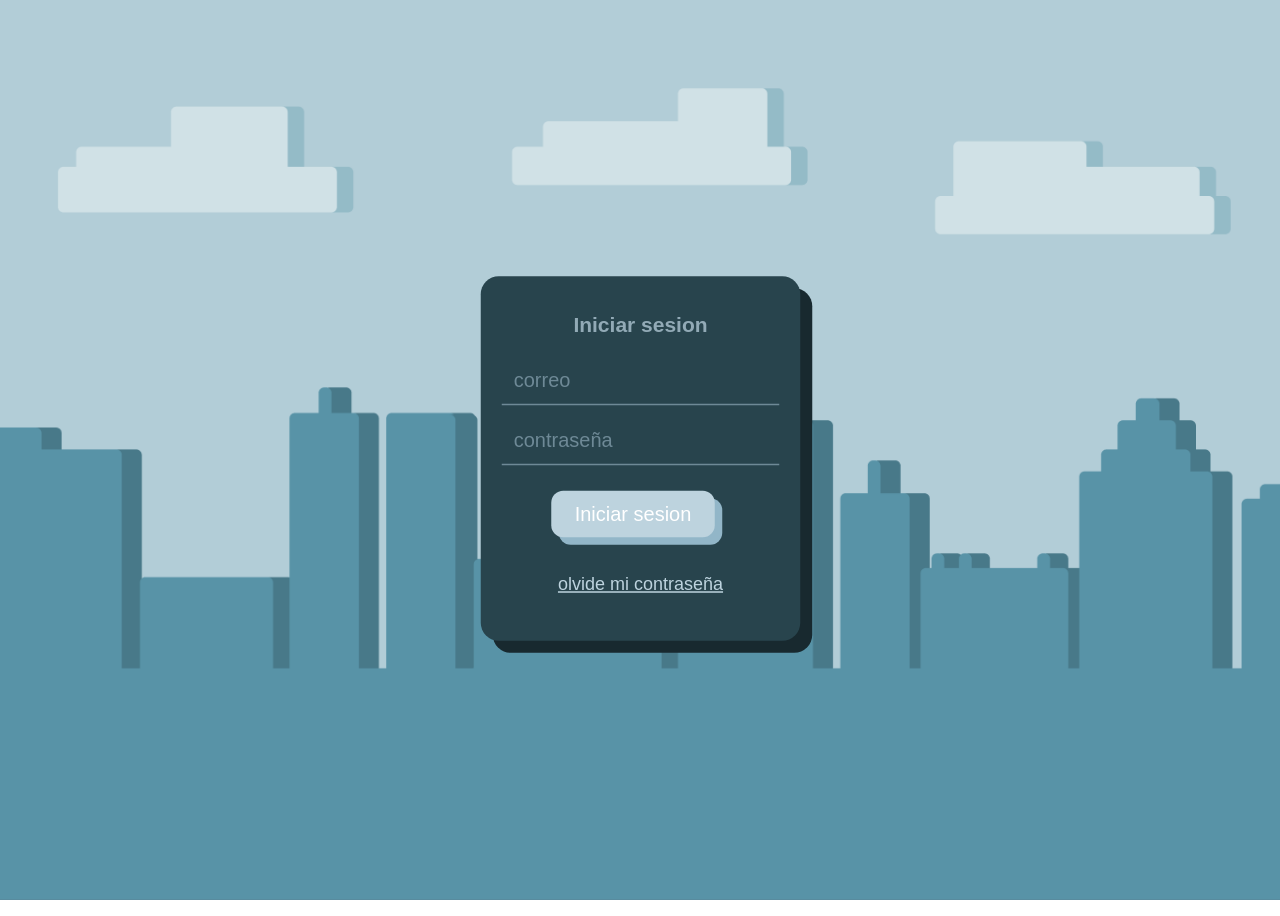
<file: index.html>
<!DOCTYPE html>
<html lang="es">
<head>
  <meta charset="UTF-8">
  <meta name="viewport" content="width=device-width, initial-scale=1.0">
  <title>index</title>
  <link rel="stylesheet" href="estilos/index.css">
  <style>
    body {
      min-height: 100vh;
      background: url("imagenes/fondo.png") center / cover no-repeat fixed;
    }
  </style>
</head>
<body>
  <form action="">
    <h1 class="titulo">Iniciar sesion</h1>
    <div class="inputs">
      <input type="email" name="correo" id="correo" class="input" placeholder="correo">
      <input type="password" name="password" id="password" class="input" placeholder="contraseña">
    </div>
    <div class="bajo-input">
      <div class="button">
        <button>Iniciar sesion</button>
      </div>
      <p><a href="">olvide mi contraseña</a></p>
    </div>
  </form>  
</body>
</html>
</file>
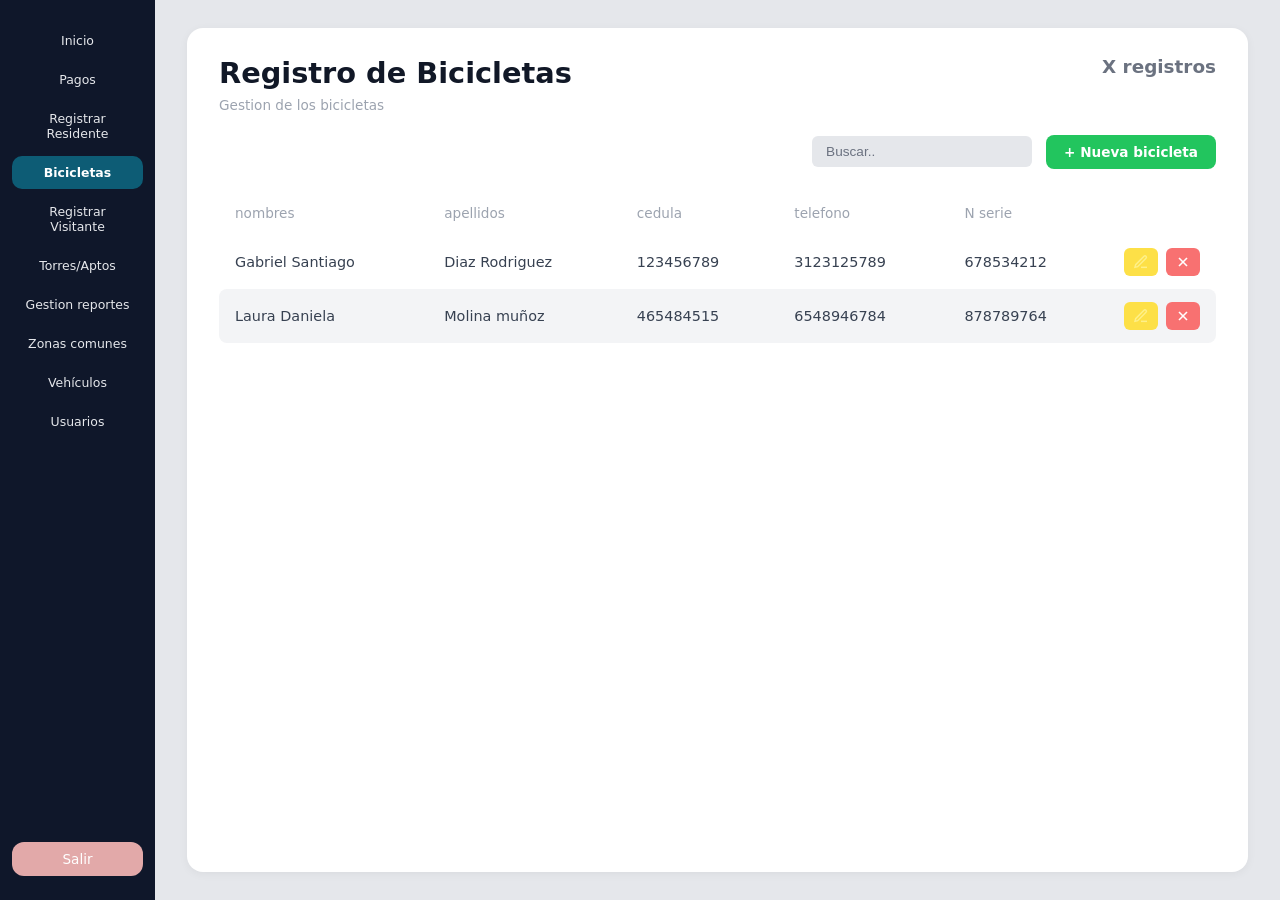
<file: bicicletas.html>
<!DOCTYPE html>
<html lang="es">
<head>
  <meta charset="UTF-8" />
  <meta name="viewport" content="width=device-width, initial-scale=1.0" />
  <title>Registro de Bicicletas</title>
  <link rel="stylesheet" href="estilos/barraa.css" />
  <tbody Fila-registro></tbody>
</head>
<body>
  <div class="app-layout">
    <!-- Barra lateral izquierda -->
    <aside class="sidebar">
      <nav class="sidebar-nav">
        <a href="inicio.html" class="nav-item">Inicio</a>
        <a href="pagos.html" class="nav-item">Pagos</a>
        <a href="registrar_residente.html" class="nav-item">Registrar Residente</a>
        <a href="bicicletas.html" class="nav-item active">Bicicletas</a>
        <a href="registrar_visitante.html" class="nav-item">Registrar Visitante</a>
        <a href="torres_aptos.html" class="nav-item">Torres/Aptos</a>
        <a href="gestion_reportes.html" class="nav-item">Gestion reportes</a>
        <a href="zonas_comunes.html" class="nav-item">Zonas comunes</a>
        <a href="vehiculos.html" class="nav-item">Vehículos</a>
        <a href="usuarios.html" class="nav-item">Usuarios</a>
      </nav>

      <div class="sidebar-footer">
        <a href="logout.html" class="btn-logout">Salir</a>
      </div>
    </aside>

    <!-- Contenido principal -->
    <main class="main-content">
      <section class="panel">
        <!-- Encabezado superior -->
        <header class="panel-header">
          <div class="title-group">
            <h1>Registro de Bicicletas</h1>
            <p class="subtitle">Gestion de los bicicletas</p>
          </div>
          <span class="record-count">X registros</span>
        </header>

        <!-- Barra de búsqueda y botón crear -->
        <div class="toolbar">
          <input
            type="search"
            class="search-input"
            placeholder="Buscar.."
            aria-label="Buscar bicicletas"
          />
          <a href="#" class="btn-primary">+ Nueva bicicleta</a>
        </div>

        

        <!-- Tabla de registros -->
        <div class="table-wrapper">
          <table class="data-table">
            <thead>
              <tr>
                <th>nombres</th>
                <th>apellidos</th>
                <th>cedula</th>
                <th>telefono</th>
                <th>N serie</th>
                <th class="actions-col"></th>
              </tr>
            </thead>
            <tbody>
              <tr>
                <td>Gabriel Santiago</td>
                <td>Diaz Rodriguez</td>
                <td>123456789</td>
                <td>3123125789</td>
                <td>678534212</td>
                <td class="actions-cell">
                  <button type="button" class="btn-action btn-edit" title="Editar" aria-label="Editar">
                    <!-- Ícono editar (SVG sin JS) -->
                    <svg viewBox="0 0 24 24" width="16" height="16" fill="none" stroke="currentColor" stroke-width="2.2">
                      <path d="M12 20h9" />
                      <path d="M16.5 3.5a2.1 2.1 0 0 1 3 3L7 19l-4 1 1-4Z" />
                    </svg>
                  </button>
                  <button type="button" class="btn-action btn-delete" title="Eliminar" aria-label="Eliminar">
                    <!-- Ícono eliminar -->
                    <svg viewBox="0 0 24 24" width="16" height="16" fill="none" stroke="currentColor" stroke-width="2.4">
                      <path d="M18 6 6 18" />
                      <path d="m6 6 12 12" />
                    </svg>
                  </button>
                </td>
              </tr>

              <tr>
                <td>Laura Daniela</td>
                <td>Molina muñoz</td>
                <td>465484515</td>
                <td>6548946784</td>
                <td>878789764</td>
                <td class="actions-cell">
                  <button type="button" class="btn-action btn-edit" title="Editar" aria-label="Editar">
                    <svg viewBox="0 0 24 24" width="16" height="16" fill="none" stroke="currentColor" stroke-width="2.2">
                      <path d="M12 20h9" />
                      <path d="M16.5 3.5a2.1 2.1 0 0 1 3 3L7 19l-4 1 1-4Z" />
                    </svg>
                  </button>
                  <button type="button" class="btn-action btn-delete" title="Eliminar" aria-label="Eliminar">
                    <svg viewBox="0 0 24 24" width="16" height="16" fill="none" stroke="currentColor" stroke-width="2.4">
                      <path d="M18 6 6 18" />
                      <path d="m6 6 12 12" />
                    </svg>
                  </button>
                </td>
              </tr>
            </tbody>
          </table>
        </div>
      </section>
    </main>
  </div>
</body>
</html>
</file>
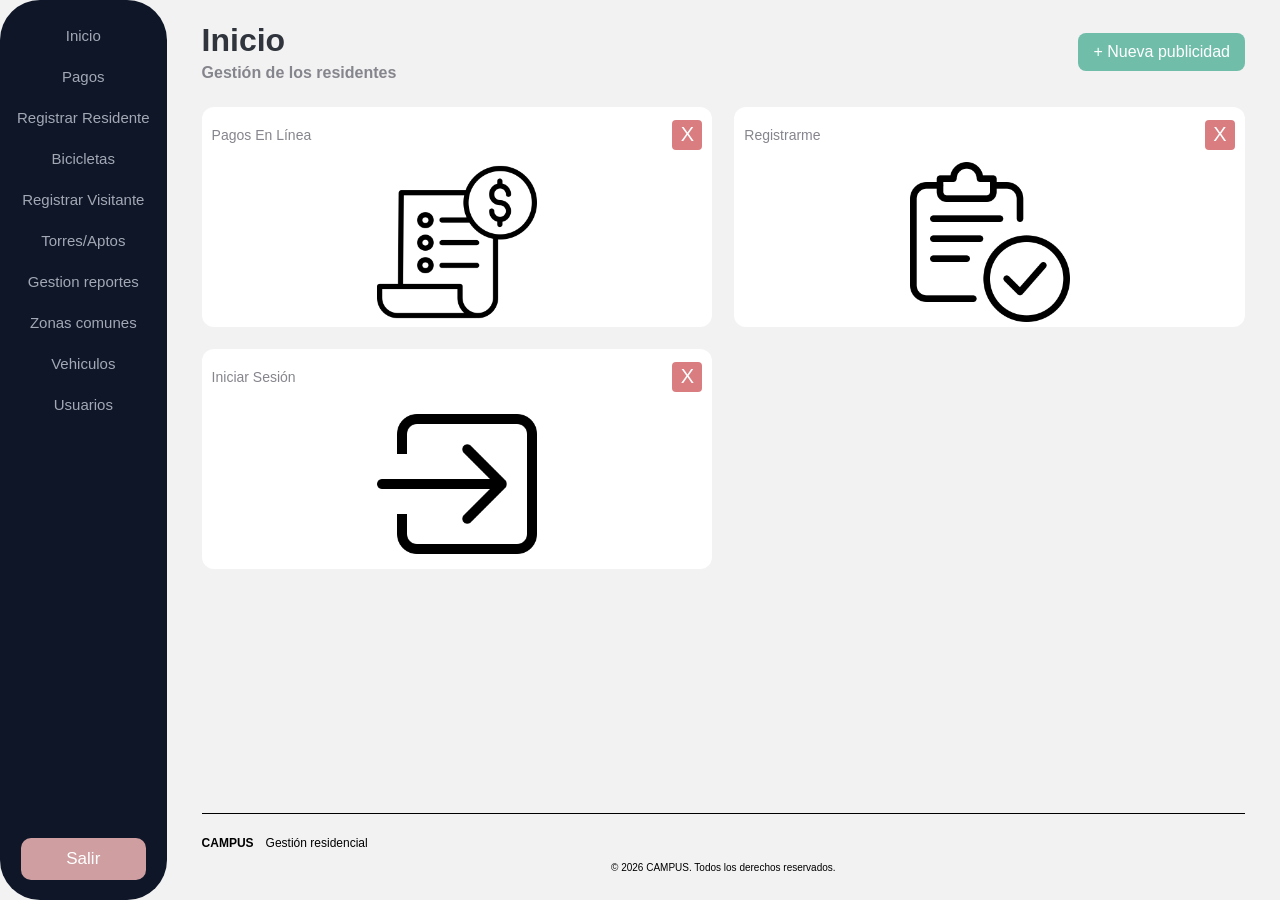
<file: incio.html>
<!DOCTYPE html>
<html lang="es">

<head>
  <meta charset="UTF-8">
  <meta name="viewport" content="width=device-width, initial-scale=1.0">
  <title>Index Campus</title>

  <link rel="stylesheet" href="estilos/barra.css">
</head>

<body>
  <input type="checkbox" id="nuevo-anuncio" class="control-modal">

  <!-- BARRA LATERAL -->
  <aside class="barra-lateral">
    <nav class="menu">
      <a href="#" class="enlace">Inicio</a>
      <a href="#" class="enlace">Pagos</a>
      <a href="#" class="enlace">Registrar Residente</a>
      <a href="#" class="enlace">Bicicletas</a>
      <a href="#" class="enlace">Registrar Visitante</a>
      <a href="#" class="enlace">Torres/Aptos</a>
      <a href="#" class="enlace">Gestion reportes</a>
      <a href="#" class="enlace">Zonas comunes</a>
      <a href="#" class="enlace">Vehiculos</a>
      <a href="#" class="enlace">Usuarios</a>
    </nav>

    <button type="button" class="boton-salir">Salir</button>
  </aside>

  <!-- CONTENIDO PRINCIPAL -->
  <main class="contenido">

    <header class="encabezado">
      <div class="titulos">
        <h1>Inicio</h1>
        <h3>Gestión de los residentes</h3>
      </div>

      <label for="nuevo-anuncio" class="boton-publicidad">
        + Nueva publicidad
      </label>
    </header>

    <!-- Anuncios -->
    <section class="contenedor-publicidades">

      <div class="grupo-publicidad">
        <input type="checkbox" id="eliminar-1" class="control-eliminar">
        <input type="checkbox" id="confirmar-1" class="control-confirmar">

        <article class="tarjeta-publicidad">
          <div class="cabecera-tarjeta">
            <span>Pagos En Línea</span>
            <label for="confirmar-1" class="boton-eliminar">X</label>
          </div>

          <img src="imagenes/Logo_factura.png" alt="Pagos PSE">
        </article>

        <div class="fondo-modal modal-eliminar">
          <div class="ventana-modal ventana-eliminar">
            <p>Seguro quieres eliminar este anuncio?</p>
            <div class="botones-modal">
              <label for="confirmar-1" class="boton-cancelar">Cancelar</label>
              <label for="eliminar-1" class="boton-aceptar">Aceptar</label>
            </div>
          </div>
        </div>
      </div>

      <div class="grupo-publicidad">
        <input type="checkbox" id="eliminar-2" class="control-eliminar">
        <input type="checkbox" id="confirmar-2" class="control-confirmar">

        <article class="tarjeta-publicidad">
          <div class="cabecera-tarjeta">
            <span>Registrarme</span>
            <label for="confirmar-2" class="boton-eliminar">X</label>
          </div>

          <img src="imagenes/Registro.png" alt="Registrarme">
        </article>

        <div class="fondo-modal modal-eliminar">
          <div class="ventana-modal ventana-eliminar">
            <p>Seguro quieres eliminar este anuncio?</p>
            <div class="botones-modal">
              <label for="confirmar-2" class="boton-cancelar">Cancelar</label>
              <label for="eliminar-2" class="boton-aceptar">Aceptar</label>
            </div>
          </div>
        </div>
      </div>

      <div class="grupo-publicidad tarjeta-tercera">
        <input type="checkbox" id="eliminar-3" class="control-eliminar">
        <input type="checkbox" id="confirmar-3" class="control-confirmar">

        <article class="tarjeta-publicidad">
          <div class="cabecera-tarjeta">
            <span>Iniciar Sesión</span>
            <label for="confirmar-3" class="boton-eliminar">X</label>
          </div>

          <img src="imagenes/Inicio_sesion.png" alt="Iniciar Sesión">
        </article>

        <div class="fondo-modal modal-eliminar">
          <div class="ventana-modal ventana-eliminar">
            <p>Seguro quieres eliminar este anuncio?</p>
            <div class="botones-modal">
              <label for="confirmar-3" class="boton-cancelar">Cancelar</label>
              <label for="eliminar-3" class="boton-aceptar">Aceptar</label>
            </div>
          </div>
        </div>
      </div>

    </section>

    <footer class="pie-pagina">
      <div class="pie-informacion">
        <strong>CAMPUS</strong>
        <span>Gestión residencial</span>
      </div>

      

      <small>&copy; 2026 CAMPUS. Todos los derechos reservados.</small>
    </footer>

  </main>

  <!-- VENTANA NUEVO ANUNCIO -->
  <div class="fondo-modal modal-publicidad">
    <div class="ventana-modal">

      <div class="titulo-modal" id="titulo-publicidad">Nuevo Anuncio</div>

      <label for="nuevo-anuncio" class="cerrar-modal">X</label>

      <div>
        <div class="formulario-campos">

          <div class="campo">
            <label for="nombre-anuncio">Nombre Anuncio</label>
            <input id="nombre-anuncio" type="text" placeholder="Nombre del anuncio">
          </div>

          <div class="campo">
            <label for="imagen-anuncio">Archivo/Imagen:</label>
            <input id="imagen-anuncio" type="file" accept="image/*">
          </div>
        </div>

        <p class="aviso-formulario">
          ES VISUAL POR AHORA :v </p>

        <div class="botones-modal">
          <label for="nuevo-anuncio" class="boton-cancelar">Cancelar</label>
          <label for="nuevo-anuncio" class="boton-agregar">Cerrar</label>
        </div>
      </div>

    </div>
  </div>


</body>

</html>
</file>
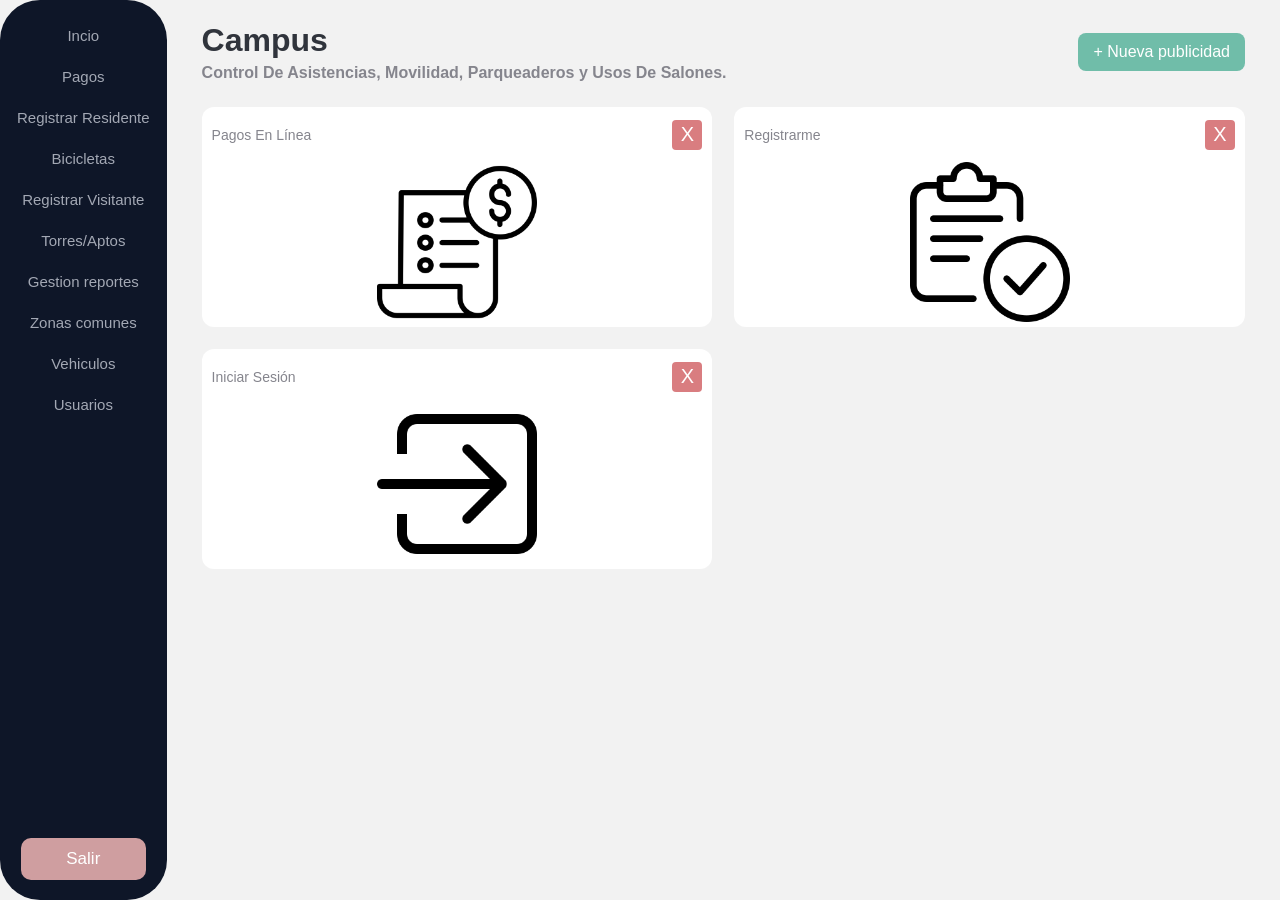
<file: inicio.html>
<!DOCTYPE html>
<html lang="es">

<head>
  <meta charset="UTF-8">
  <meta name="viewport" content="width=device-width, initial-scale=1.0">
  <title>Index Campus</title>


  <link rel="stylesheet" href="estilos/barra.css">
</head>

<body>
  <input type="checkbox" id="nuevo-anuncio" class="control-modal">

  <!-- BARRA LATERAL -->
  <aside class="barra-lateral">
    <nav class="menu">
      <a href="inicio.html" class="enlace">Incio</a>
      <a href="pagos.html" class="enlace">Pagos</a>
      <a href="registrar_residente.html" class="enlace">Registrar Residente</a>
      <a href="bicicletas.html" class="enlace">Bicicletas</a>
      <a href="registrar_visitante.html" class="enlace">Registrar Visitante</a>
      <a href="torres_aptos.html" class="enlace">Torres/Aptos</a>
      <a href="gestion_reportes.html" class="enlace">Gestion reportes</a>
      <a href="registro_zonas.html" class="enlace">Zonas comunes</a>
      <a href="#" class="enlace">Vehiculos</a>
      <a href="#" class="enlace">Usuarios</a>
    </nav>

    <button type="button" class="boton-salir">Salir</button>
  </aside>

  <!-- CONTENIDO PRINCIPAL -->
  <main class="contenido">

    <header class="encabezado">
      <div class="titulos">
        <h1>Campus</h1>
        <h3>Control De Asistencias, Movilidad, Parqueaderos y Usos De Salones.</h3>
      </div>

      <label for="nuevo-anuncio" class="boton-publicidad">
        + Nueva publicidad
      </label>
    </header>

    <!-- Anuncios -->
    <section class="contenedor-publicidades">

      <div class="grupo-publicidad">
        <input type="checkbox" id="eliminar-1" class="control-eliminar">
        <input type="checkbox" id="confirmar-1" class="control-confirmar">

        <article class="tarjeta-publicidad">
          <div class="cabecera-tarjeta">
            <span>Pagos En Línea</span>
            <label for="confirmar-1" class="boton-eliminar">X</label>
          </div>

          <a class="enlace-imagen" href="pagos.html" aria-label="Ir a Pagos en Línea">
            <img src="imagenes/Logo_factura.png" alt="Pagos PSE">
          </a>
        </article>

        <div class="fondo-modal modal-eliminar">
          <div class="ventana-modal ventana-eliminar">
            <p>Seguro quieres eliminar este anuncio?</p>
            <div class="botones-modal">
              <label for="confirmar-1" class="boton-cancelar">Cancelar</label>
              <label for="eliminar-1" class="boton-aceptar">Aceptar</label>
            </div>
          </div>
        </div>
      </div>

      <div class="grupo-publicidad">
        <input type="checkbox" id="eliminar-2" class="control-eliminar">
        <input type="checkbox" id="confirmar-2" class="control-confirmar">

        <article class="tarjeta-publicidad">
          <div class="cabecera-tarjeta">
            <span>Registrarme</span>
            <label for="confirmar-2" class="boton-eliminar">X</label>
          </div>

          <a class="enlace-imagen" href="registro.html" aria-label="Ir a Registrarme">
            <img src="imagenes/Registro.png" alt="Registrarme">
          </a>
        </article>

        <div class="fondo-modal modal-eliminar">
          <div class="ventana-modal ventana-eliminar">
            <p>Seguro quieres eliminar este anuncio?</p>
            <div class="botones-modal">
              <label for="confirmar-2" class="boton-cancelar">Cancelar</label>
              <label for="eliminar-2" class="boton-aceptar">Aceptar</label>
            </div>
          </div>
        </div>
      </div>

      <div class="grupo-publicidad tarjeta-tercera">
        <input type="checkbox" id="eliminar-3" class="control-eliminar">
        <input type="checkbox" id="confirmar-3" class="control-confirmar">

        <article class="tarjeta-publicidad">
          <div class="cabecera-tarjeta">
            <span>Iniciar Sesión</span>
            <label for="confirmar-3" class="boton-eliminar">X</label>
          </div>

          <a class="enlace-imagen" href="index.html" aria-label="Ir a Iniciar Sesión">
            <img src="imagenes/Inicio_sesion.png" alt="Iniciar Sesión">
          </a>
        </article>

        <div class="fondo-modal modal-eliminar">
          <div class="ventana-modal ventana-eliminar">
            <p>Seguro quieres eliminar este anuncio?</p>
            <div class="botones-modal">
              <label for="confirmar-3" class="boton-cancelar">Cancelar</label>
              <label for="eliminar-3" class="boton-aceptar">Aceptar</label>
            </div>
          </div>
        </div>
      </div>

    </section>
</file>
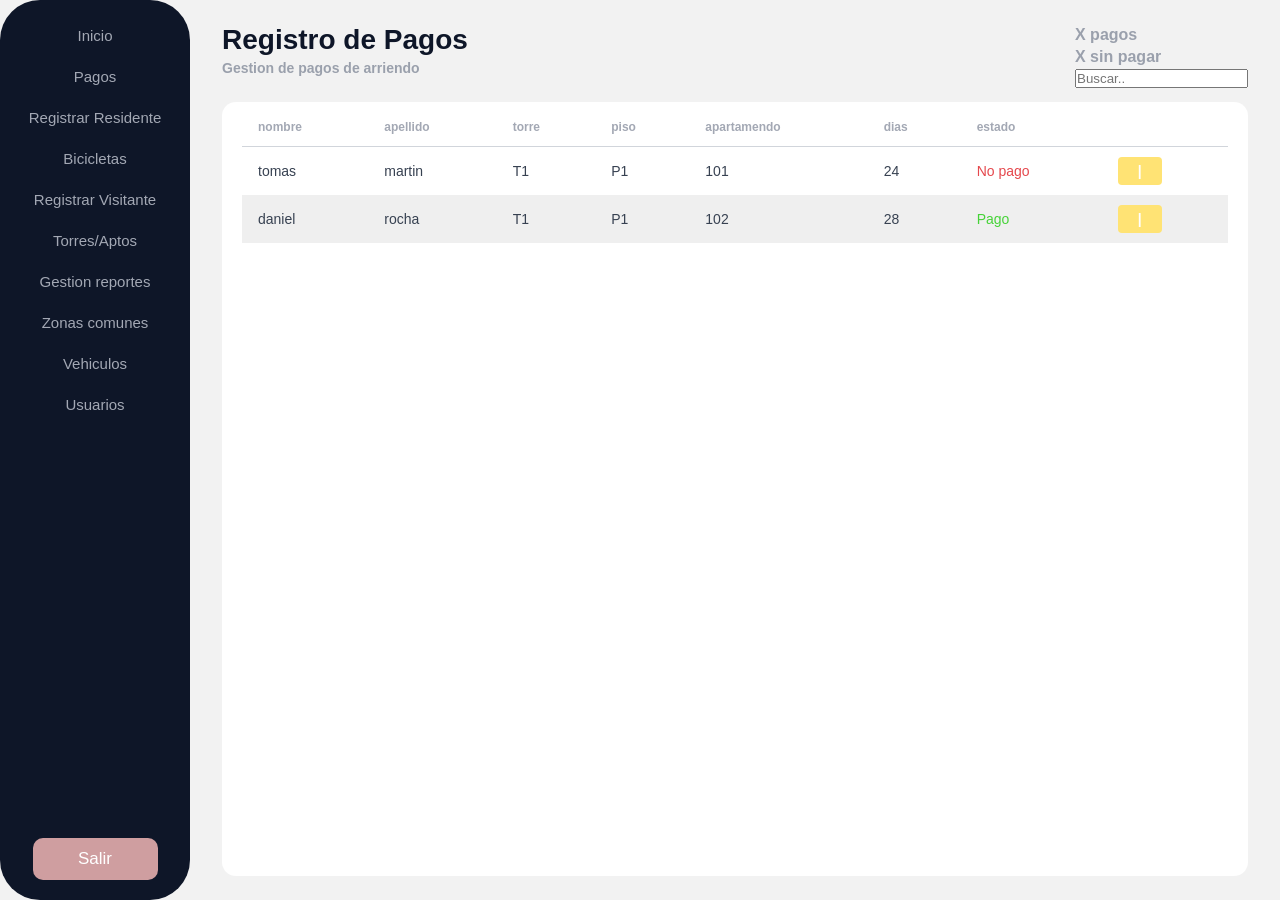
<file: pagos.html>
<!DOCTYPE html>
<html lang="es">

<head>
    <meta charset="UTF-8">
    <meta name="viewport" content="width=device-width, initial-scale=1.0">
    <title>Registro de Pagos</title>
    <link rel="stylesheet" href="estilos/barra.css">
    <link rel="stylesheet" href="estilos/pagos.css">
</head>

<body>
    <aside class="barra-lateral">
        <nav class="menu">
            <a href="incio.html" class="enlace">Inicio</a>
            <a href="pagos.html" class="enlace activo">Pagos</a>
            <a href="rresidentes.html" class="enlace">Registrar Residente</a>
            <a href="bicicletas.html" class="enlace">Bicicletas</a>
            <a href="rvisitantes.html" class="enlace">Registrar Visitante</a>
            <a href="torresaptos.html" class="enlace">Torres/Aptos</a>
            <a href="reportes.html" class="enlace">Gestion reportes</a>
            <a href="zonas.html" class="enlace">Zonas comunes</a>
            <a href="vehiculo.html" class="enlace">Vehiculos</a>
            <a href="usuarios.html" class="enlace">Usuarios</a>
        </nav>
        <button type="button" class="boton-salir">Salir</button>
    </aside>

    <main class="contenido">
        <header class="encabezado">
            <div class="titulos">
                <h1>Registro de Pagos</h1>
                <p class="subtitulo">Gestion de pagos de arriendo</p>
            </div>

            <div class="controles-superiores">
                <div class="resumen-pagos">
                    <span>X pagos</span>
                    <span>X sin pagar</span>
                </div>
                <input type="text" class="buscador" placeholder="Buscar..">
            </div>
        </header>

        <!-- Interruptor oculto para abrir/cerrar la pestaña sin JS -->
        <input type="checkbox" id="toggle-modal" style="display: none;">

        <section class="tarjeta-tabla">
            <table class="tabla-pagos">
                <thead>
                    <tr>
                        <th>nombre</th>
                        <th>apellido</th>
                        <th>torre</th>
                        <th>piso</th>
                        <th>apartamendo</th>
                        <th>dias</th>
                        <th>estado</th>
                        <th></th>
                    </tr>
                </thead>
                <tbody>
                    <tr>
                        <td>tomas</td>
                        <td>martin</td>
                        <td>T1</td>
                        <td>P1</td>
                        <td>101</td>
                        <td>24</td>
                        <td class="estado no-pago">No pago</td>
                        <td>
                            <label for="toggle-modal" class="btn-accion">|</label>
                        </td>
                    </tr>
                    <tr class="fila-alterna">
                        <td>daniel</td>
                        <td>rocha</td>
                        <td>T1</td>
                        <td>P1</td>
                        <td>102</td>
                        <td>28</td>
                        <td class="estado pago">Pago</td>
                        <td>
                            <label for="toggle-modal" class="btn-accion">|</label>
                        </td>
                    </tr>
                </tbody>
            </table>
        </section>

        <!-- Pestaña emergente de información (solo lectura) -->
        <div class="modal-overlay">
            <div class="modal-caja">
                <div class="pestana-info">|</div>
                <label for="toggle-modal" class="pestana-cerrar">X</label>

                <div class="modal-cuerpo">
                    <div class="grid-datos">
                        <div class="dato">
                            <span class="etiqueta">Primer Nombre</span>
                            <span class="valor">tomas</span>
                        </div>
                        <div class="dato">
                            <span class="etiqueta">Primer Apellido</span>
                            <span class="valor">martin</span>
                        </div>
                        <div class="dato">
                            <span class="etiqueta">Torre</span>
                            <span class="valor">T-001</span>
                        </div>

                        <div class="dato">
                            <span class="etiqueta">Segundo Nombre</span>
                            <span class="valor">yair</span>
                        </div>
                        <div class="dato">
                            <span class="etiqueta">Segundo apellido</span>
                            <span class="valor">ramirez</span>
                        </div>
                        <div class="dato">
                            <span class="etiqueta">Piso</span>
                            <span class="valor">P1</span>
                        </div>

                        <div class="dato">
                            <span class="etiqueta">Celular</span>
                            <div class="caja-valor">
                                <span class="prefijo">+57</span>
                                <span class="valor-sin-fondo">3123456789</span>
                            </div>
                        </div>
                        <div class="dato">
                            <span class="etiqueta">Telefono</span>
                            <div class="caja-valor">
                                <span class="prefijo">+57</span>
                                <span class="valor-sin-fondo">3567654321</span>
                            </div>
                        </div>
                        <div class="dato">
                            <span class="etiqueta">Apartamento</span>
                            <span class="valor">101</span>
                        </div>

                        <div class="dato">
                            <span class="etiqueta">Nu. Identificacion</span>
                            <div class="caja-valor">
                                <span class="prefijo">CC</span>
                                <span class="valor-sin-fondo">1234567890</span>
                            </div>
                        </div>
                        <div class="dato">
                            <span class="etiqueta">fecha ingreso</span>
                            <span class="valor">12/06/2025</span>
                        </div>
                        <div class="dato">
                            <span class="etiqueta">Dias faltantes</span>
                            <span class="valor">24</span>
                        </div>

                        <div class="dato">
                            <span class="etiqueta">Estado de pago</span>
                            <span class="valor">No pago</span>
                        </div>
                        <div class="dato">
                            <span class="etiqueta">Confirmar que ya pago</span>
                            <button type="button" class="btn-confirmar">Confirmar pago</button>
                        </div>
                    </div>
                </div>
            </div>
        </div>
    </main>
</body>

</html>
</file>
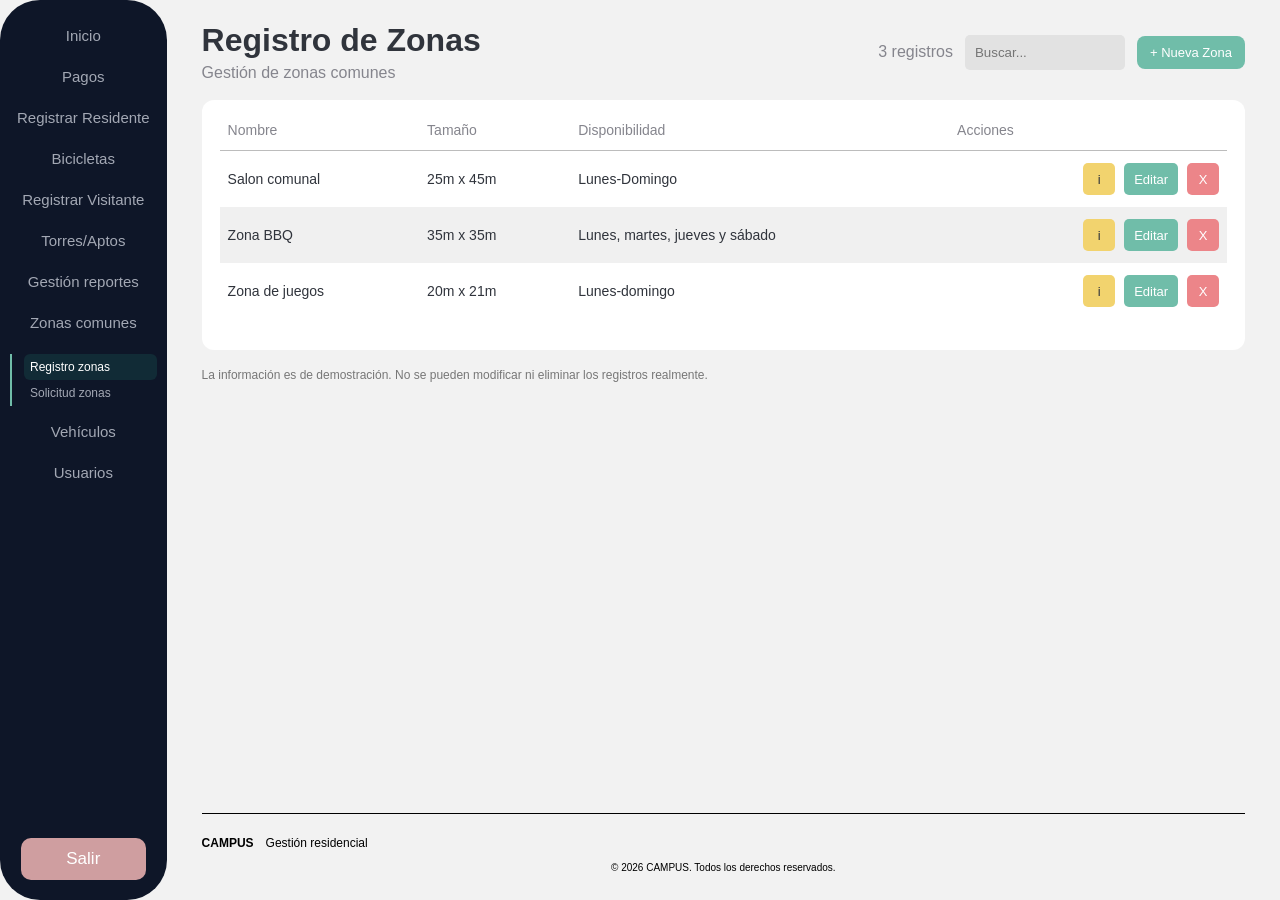
<file: registro_zonas.html>
<!DOCTYPE html>
<html lang="es">

<head>
  <meta charset="UTF-8">
  <meta name="viewport" content="width=device-width, initial-scale=1.0">
  <title>Registro de Zonas</title>
  <link rel="stylesheet" href="estilos/barra.css">
  <link rel="stylesheet" href="estilos/zonas.css">
</head>

<body>

  <!-- Modal para registrar una nueva zona -->
  <input type="checkbox" id="modal-nueva" class="control-zonas">
  <div class="modal-zonas">
    <div class="ventana-zonas">
      <label for="modal-nueva" class="cerrar-zonas">X</label>
      <h2>Nueva zona</h2>

      <div class="form-zonas">
        <div class="campo-zonas">
          <label for="nombre-zona">Nombre de la zona</label>
          <input id="nombre-zona" type="text" placeholder="Ej. Sala general">
        </div>

        <div class="campo-zonas">
          <label for="tamano-zona">Tamaño</label>
          <input id="tamano-zona" type="text" placeholder="Ej. 22m x 42m">
        </div>

        <div class="campo-zonas completo">
          <label for="descripcion-zona">Descripción (opcional)</label>
          <textarea id="descripcion-zona" placeholder="Descripción de la zona"></textarea>
        </div>

        <div class="campo-zonas">
          <label for="hora-abre">Hora de apertura</label>
          <input id="hora-abre" type="time">
        </div>

        <div class="campo-zonas">
          <label for="hora-cierra">Hora de cierre</label>
          <input id="hora-cierra" type="time">
        </div>

        <div class="campo-zonas completo">
          <span class="dias-titulo">Días disponibles</span>

          <div class="dias-zonas">
            <label><input type="checkbox"> Lunes</label>
            <label><input type="checkbox"> Martes</label>
            <label><input type="checkbox"> Miércoles</label>
            <label><input type="checkbox"> Jueves</label>
            <label><input type="checkbox"> Viernes</label>
            <label><input type="checkbox"> Sábado</label>
            <label><input type="checkbox"> Domingo</label>
          </div>
        </div>
      </div>

      <p class="nota-zonas">El registro es únicamente visual y no se guarda realmente.</p>

      <div class="botones-zonas">
        <label for="modal-nueva" class="boton-modal boton-cancelar-zonas">Cancelar</label>
        <label for="modal-nueva" class="boton-modal boton-guardar-zonas">Guardar</label>
      </div>
    </div>
  </div>

  <!-- Modal de informacion del salon comunal -->
  <input type="checkbox" id="modal-detalle-salon" class="control-zonas">
  <div class="modal-zonas">
    <div class="ventana-zonas">
      <label for="modal-detalle-salon" class="cerrar-zonas">X</label>
      <h2>Información de la zona</h2>

      <div class="form-zonas">
        <div class="campo-zonas">
          <label>Nombre de la zona</label>
          <input class="campo-solo-lectura" type="text" value="Salon comunal" readonly>
        </div>

        <div class="campo-zonas">
          <label>Tamaño</label>
          <input class="campo-solo-lectura" type="text" value="25m x 45m" readonly>
        </div>

        <div class="campo-zonas">
          <label>Horario de atención</label>
          <input class="campo-solo-lectura" type="text" value="06:00 AM - 11:00 PM" readonly>
        </div>

        <div class="campo-zonas">
          <label>Días disponibles</label>
          <input class="campo-solo-lectura" type="text" value="Lunes a domingo" readonly>
        </div>

        <div class="campo-zonas completo">
          <label>Reserva relacionada</label>
          <input class="campo-solo-lectura" type="text" value="Pepe Martin - 19/09/2026 - 06:00 AM a 01:00 PM" readonly>
        </div>
      </div>

      <div class="botones-zonas">
        <label for="modal-detalle-salon" class="boton-modal boton-cancelar-zonas">Cerrar</label>
      </div>
    </div>
  </div>

  <!-- Modal de informacion de la zona BBQ -->
  <input type="checkbox" id="modal-detalle-bbq" class="control-zonas">
  <div class="modal-zonas">
    <div class="ventana-zonas">
      <label for="modal-detalle-bbq" class="cerrar-zonas">X</label>
      <h2>Información de la zona</h2>

      <div class="form-zonas">
        <div class="campo-zonas">
          <label>Nombre de la zona</label>
          <input class="campo-solo-lectura" type="text" value="Zona BBQ" readonly>
        </div>

        <div class="campo-zonas">
          <label>Tamaño</label>
          <input class="campo-solo-lectura" type="text" value="35m x 35m" readonly>
        </div>

        <div class="campo-zonas">
          <label>Horario de atención</label>
          <input class="campo-solo-lectura" type="text" value="06:00 AM - 11:00 PM" readonly>
        </div>

        <div class="campo-zonas">
          <label>Días disponibles</label>
          <input class="campo-solo-lectura" type="text" value="Lunes, martes, jueves y sábado" readonly>
        </div>

        <div class="campo-zonas completo">
          <label>Reserva relacionada</label>
          <input class="campo-solo-lectura" type="text" value="Daniel Rocha - 29/09/2026 - 06:00 PM a 11:00 PM" readonly>
        </div>
      </div>

      <div class="botones-zonas">
        <label for="modal-detalle-bbq" class="boton-modal boton-cancelar-zonas">Cerrar</label>
      </div>
    </div>
  </div>

  <!-- Modal de informacion de la zona de juegos -->
  <input type="checkbox" id="modal-detalle-juegos" class="control-zonas">
  <div class="modal-zonas">
    <div class="ventana-zonas">
      <label for="modal-detalle-juegos" class="cerrar-zonas">X</label>
      <h2>Información de la zona</h2>

      <div class="form-zonas">
        <div class="campo-zonas">
          <label>Nombre de la zona</label>
          <input class="campo-solo-lectura" type="text" value="Zona de juegos" readonly>
        </div>

        <div class="campo-zonas">
          <label>Tamaño</label>
          <input class="campo-solo-lectura" type="text" value="20m x 21m" readonly>
        </div>

        <div class="campo-zonas">
          <label>Horario de atención</label>
          <input class="campo-solo-lectura" type="text" value="06:00 AM - 11:00 PM" readonly>
        </div>

        <div class="campo-zonas">
          <label>Días disponibles</label>
          <input class="campo-solo-lectura" type="text" value="Lunes a domingo" readonly>
        </div>

        <div class="campo-zonas completo">
          <label>Reserva relacionada</label>
          <input class="campo-solo-lectura" type="text" value="Daniela Salas - 20/09/2026 - 01:00 PM a 06:00 PM" readonly>
        </div>
      </div>

      <div class="botones-zonas">
        <label for="modal-detalle-juegos" class="boton-modal boton-cancelar-zonas">Cerrar</label>
      </div>
    </div>
  </div>

  <!-- Modal para editar una zona -->
  <input type="checkbox" id="modal-editar" class="control-zonas">
  <div class="modal-zonas">
    <div class="ventana-zonas">
      <label for="modal-editar" class="cerrar-zonas">X</label>
      <h2>Editar zona</h2>

      <div class="form-zonas">
        <div class="campo-zonas">
          <label for="editar-nombre">Nombre de la zona</label>
          <input id="editar-nombre" type="text" value="Salon comunal">
        </div>

        <div class="campo-zonas">
          <label for="editar-tamano">Tamaño</label>
          <input id="editar-tamano" type="text" value="25m x 45m">
        </div>

        <div class="campo-zonas completo">
          <label for="editar-descripcion">Descripción (opcional)</label>
          <textarea id="editar-descripcion">Sala para reuniones y actividades.</textarea>
        </div>

        <div class="campo-zonas">
          <label for="editar-abre">Hora de apertura</label>
          <input id="editar-abre" type="time" value="06:00">
        </div>

        <div class="campo-zonas">
          <label for="editar-cierra">Hora de cierre</label>
          <input id="editar-cierra" type="time" value="23:00">
        </div>

        <div class="campo-zonas completo">
          <label><input type="checkbox"> Suspender esta zona</label>
        </div>
      </div>

      <p class="nota-zonas">Los cambios solo se muestran en este formulario.</p>

      <div class="botones-zonas">
        <label for="modal-editar" class="boton-modal boton-cancelar-zonas">Cancelar</label>
        <label for="modal-editar" class="boton-modal boton-guardar-zonas">Guardar</label>
      </div>
    </div>
  </div>

  <!-- Modal para confirmar la eliminacion -->
  <input type="checkbox" id="modal-borrar" class="control-zonas">
  <div class="modal-zonas">
    <div class="ventana-zonas">
      <label for="modal-borrar" class="cerrar-zonas">X</label>
      <h2>Eliminar zona</h2>

      <p>¿Seguro que quieres eliminar esta zona?</p>
      <p class="nota-zonas">Esta acción es únicamente visual y no elimina ningún registro.</p>

      <div class="botones-zonas">
        <label for="modal-borrar" class="boton-modal boton-cancelar-zonas">Cancelar</label>
        <label for="modal-borrar" class="boton-modal boton-confirmar-zonas">Aceptar</label>
      </div>
    </div>
  </div>

  <!-- Barra lateral -->
  <aside class="barra-lateral">
    <nav class="menu">
      <a href="inicio.html" class="enlace">Inicio</a>
      <a href="pagos.html" class="enlace">Pagos</a>
      <a href="registrar_residente.html" class="enlace">Registrar Residente</a>
      <a href="bicicletas.html" class="enlace">Bicicletas</a>
      <a href="registrar_visitante.html" class="enlace">Registrar Visitante</a>
      <a href="torres_aptos.html" class="enlace">Torres/Aptos</a>
      <a href="gestion_reportes.html" class="enlace">Gestión reportes</a>
      <a href="registro_zonas.html" class="enlace">Zonas comunes</a>

      <div class="menu-zonas">
        <a href="registro_zonas.html" class="activo">Registro zonas</a>
        <a href="solicitud_zonas.html">Solicitud zonas</a>
      </div>

      <a href="#" class="enlace">Vehículos</a>
      <a href="#" class="enlace">Usuarios</a>
    </nav>

    <button type="button" class="boton-salir">Salir</button>
  </aside>

  <!-- Contenido principal -->
  <main class="contenido contenido-zonas">
    <header class="encabezado encabezado-zonas">
      <div>
        <h1>Registro de Zonas</h1>
        <p>Gestión de zonas comunes</p>
      </div>

      <div class="acciones-zonas">
        <span class="cantidad-registros">3 registros</span>
        <input class="buscar-zonas" type="search" placeholder="Buscar..." aria-label="Buscar zonas">
        <label for="modal-nueva" class="boton-nuevo">+ Nueva Zona</label>
      </div>
    </header>

    <section class="tabla-contenedor">
      <table class="tabla-zonas">
        <thead>
          <tr>
            <th>Nombre</th>
            <th>Tamaño</th>
            <th>Disponibilidad</th>
            <th>Acciones</th>
          </tr>
        </thead>

        <tbody>
          <tr>
            <td>Salon comunal</td>
            <td>25m x 45m</td>
            <td>Lunes-Domingo</td>
            <td class="acciones-fila">
              <label for="modal-detalle-salon" class="boton-fila boton-info" title="Ver información">i</label>
              <label for="modal-editar" class="boton-fila boton-editar">Editar</label>
              <label for="modal-borrar" class="boton-fila boton-borrar" title="Eliminar zona">X</label>
            </td>
          </tr>

          <tr>
            <td>Zona BBQ</td>
            <td>35m x 35m</td>
            <td>Lunes, martes, jueves y sábado</td>
            <td class="acciones-fila">
              <label for="modal-detalle-bbq" class="boton-fila boton-info" title="Ver información">i</label>
              <label for="modal-editar" class="boton-fila boton-editar">Editar</label>
              <label for="modal-borrar" class="boton-fila boton-borrar" title="Eliminar zona">X</label>
            </td>
          </tr>

          <tr>
            <td>Zona de juegos</td>
            <td>20m x 21m</td>
            <td>Lunes-domingo</td>
            <td class="acciones-fila">
              <label for="modal-detalle-juegos" class="boton-fila boton-info" title="Ver información">i</label>
              <label for="modal-editar" class="boton-fila boton-editar">Editar</label>
              <label for="modal-borrar" class="boton-fila boton-borrar" title="Eliminar zona">X</label>
            </td>
          </tr>
        </tbody>
      </table>
    </section>

    <p class="nota-zonas">La información es de demostración. No se pueden modificar ni eliminar los registros realmente.</p>

    <footer class="pie-pagina">
      <div class="pie-informacion">
        <strong>CAMPUS</strong>
        <span>Gestión residencial</span>
      </div>
      <small>&copy; 2026 CAMPUS. Todos los derechos reservados.</small>
    </footer>
  </main>

</body>
</html>
</file>
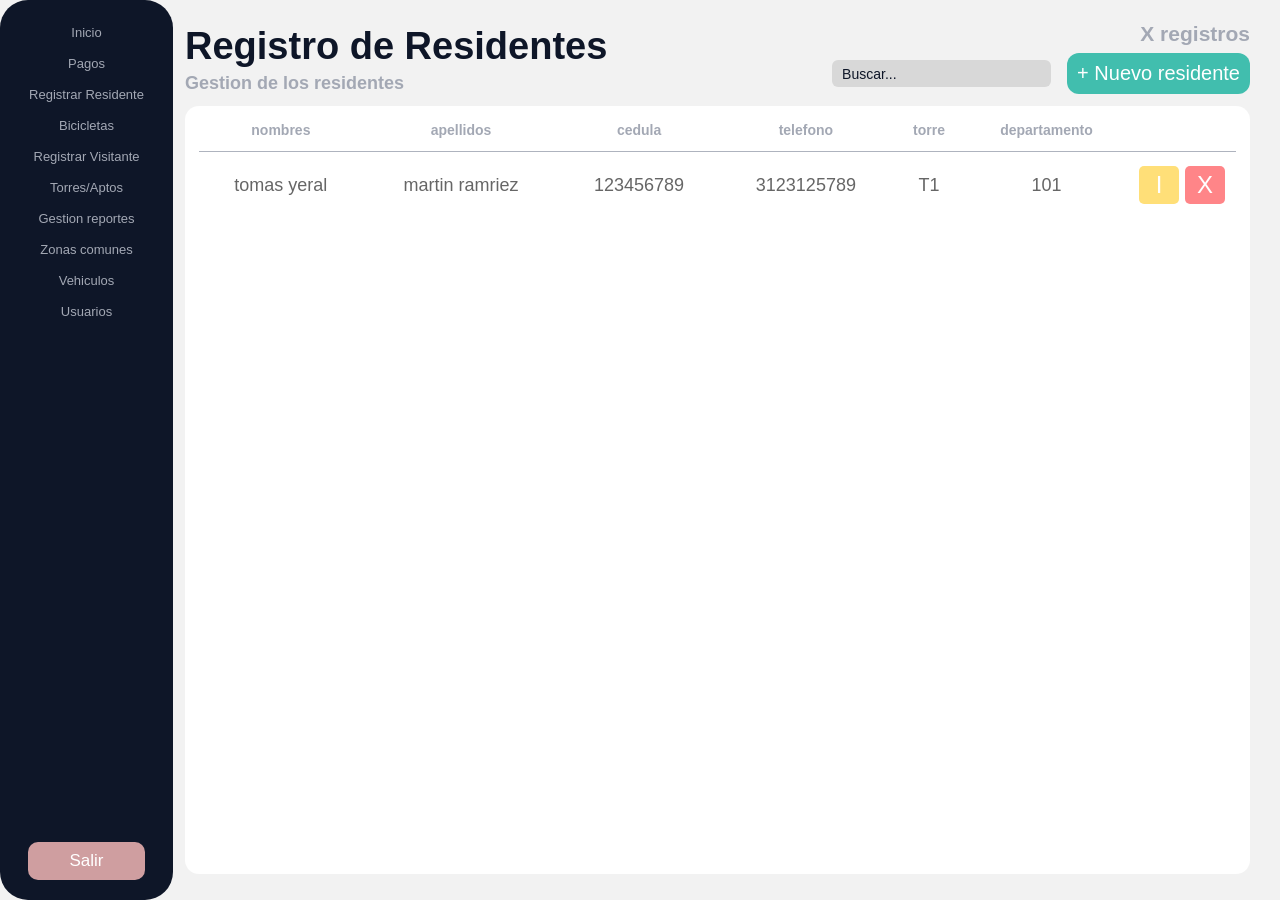
<file: rresidentes.html>
<!DOCTYPE html>
<html lang="es">
<head>
    <meta charset="UTF-8">
    <meta name="viewport" content="width=device-width, initial-scale=1.0">
    <title>Registro de Residentes</title>
    <link rel="stylesheet" href="estilos/barra.css">
    <link rel="stylesheet" href="estilos/rresidente.css">
</head>

<body>
    <aside class="barra-lateral">
        <nav class="menu">
            <a href="incio.html" class="enlace">Inicio</a>
            <a href="pagos.html" class="enlace">Pagos</a>
            <a href="rresidentes.html" class="enlace">Registrar Residente</a>
            <a href="bicicletas.html" class="enlace">Bicicletas</a>
            <a href="rvisitantes.html" class="enlace">Registrar Visitante</a>
            <a href="torresaptos.html" class="enlace">Torres/Aptos</a>
            <a href="reportes.html" class="enlace">Gestion reportes</a>
            <a href="zonas.html" class="enlace">Zonas comunes</a>
            <a href="vehiculo.html" class="enlace">Vehiculos</a>
            <a href="usuarios.html" class="enlace">Usuarios</a>
        </nav>
        <button type="button" class="boton-salir">Salir</button>
    </aside>

    <main class="contenido">
        <header class="encabezado">
            <div class="titulos">
                <h1>Registro de Residentes</h1>
                <p class="subtitulo">Gestion de los residentes</p>
            </div>
            <div class="controles-superiores">
                <p class="resumen-registros">X registros</p>
                <div class="acciones-superiores">
                    <label class="solo-lectores" for="buscar-residente">Buscar residente</label>
                    <input id="buscar-residente" class="campo-busqueda" type="search" placeholder="Buscar...">
                    <a class="boton-nuevo" href="#nuevo-residente">+ Nuevo residente</a>
                </div>
            </div>
        </header>
        <section class="tarjeta-tabla">
            <table class="tabla-residentes">
                <caption class="solo-lectores">Listado visual de residentes</caption>
                <thead>
                    <tr>
                        <th scope="col">nombres</th>
                        <th scope="col">apellidos</th>
                        <th scope="col">cedula</th>
                        <th scope="col">telefono</th>
                        <th scope="col">torre</th>
                        <th scope="col">departamento</th>
                        <th scope="col" aria-label="Acciones"></th>
                    </tr>
                </thead>
                <tbody>
                    <tr>
                        <td>tomas yeral</td>
                        <td>martin ramriez</td>
                        <td>123456789</td>
                        <td>3123125789</td>
                        <td>T1</td>
                        <td>101</td>
                        <td class="acciones-fila">
                            <span class="icono-accion accion-editar" aria-hidden="true">I</span>
                            <span class="icono-accion accion-eliminar" aria-hidden="true">X</span>
                        </td>
                    </tr>
                </tbody>
            </table>
        </section>
    </main>

    <div class="modal-residente" id="nuevo-residente">
        <a class="modal-fondo" href="#" aria-label="Cerrar ventana"></a>
        <section class="modal-panel" role="dialog" aria-modal="true" aria-labelledby="titulo-modal">
            <a class="modal-cerrar" href="#" aria-label="Cerrar ventana">×</a>
            <h2 class="solo-lectores" id="titulo-modal">Nuevo residente</h2>
            <div class="formulario-residente">
                <label class="campo-modal">
                    <span>Primer Nombre</span>
                    <input type="text" placeholder="Primer nombre">
                </label>
                <label class="campo-modal">
                    <span>Primer Apellido</span>
                    <input type="text" placeholder="Primer apellido">
                </label>
                <label class="campo-modal">
                    <span>Celular</span>
                    <span class="entrada-prefijo">
                        <select class="prefijo codigo-pais" aria-label="Código de país del celular">
                            <optgroup label="Colombia"><option value="+57" selected>+57</option></optgroup>
                            <optgroup label="Estados Unidos y Canadá"><option value="+1">+1</option></optgroup>
                            <optgroup label="México"><option value="+52">+52</option></optgroup>
                            <optgroup label="España"><option value="+34">+34</option></optgroup>
                            <optgroup label="Venezuela"><option value="+58">+58</option></optgroup>
                            <optgroup label="Ecuador"><option value="+593">+593</option></optgroup>
                            <optgroup label="Perú"><option value="+51">+51</option></optgroup>
                            <optgroup label="Brasil"><option value="+55">+55</option></optgroup>
                            <optgroup label="Argentina"><option value="+54">+54</option></optgroup>
                            <optgroup label="Chile"><option value="+56">+56</option></optgroup>
                            <optgroup label="Panamá"><option value="+507">+507</option></optgroup>
                            <optgroup label="Costa Rica"><option value="+506">+506</option></optgroup>
                            <optgroup label="Guatemala"><option value="+502">+502</option></optgroup>
                            <optgroup label="El Salvador"><option value="+503">+503</option></optgroup>
                            <optgroup label="Honduras"><option value="+504">+504</option></optgroup>
                            <optgroup label="Nicaragua"><option value="+505">+505</option></optgroup>
                            <optgroup label="Bolivia"><option value="+591">+591</option></optgroup>
                            <optgroup label="Paraguay"><option value="+595">+595</option></optgroup>
                            <optgroup label="Uruguay"><option value="+598">+598</option></optgroup>
                            <optgroup label="Cuba"><option value="+53">+53</option></optgroup>
                            <optgroup label="Reino Unido"><option value="+44">+44</option></optgroup>
                            <optgroup label="Francia"><option value="+33">+33</option></optgroup>
                            <optgroup label="Alemania"><option value="+49">+49</option></optgroup>
                            <optgroup label="Italia"><option value="+39">+39</option></optgroup>
                            <optgroup label="Portugal"><option value="+351">+351</option></optgroup>
                            <optgroup label="Países Bajos"><option value="+31">+31</option></optgroup>
                            <optgroup label="Suiza"><option value="+41">+41</option></optgroup>
                            <optgroup label="Australia"><option value="+61">+61</option></optgroup>
                            <optgroup label="Japón"><option value="+81">+81</option></optgroup>
                            <optgroup label="Corea del Sur"><option value="+82">+82</option></optgroup>
                            <optgroup label="China"><option value="+86">+86</option></optgroup>
                            <optgroup label="India"><option value="+91">+91</option></optgroup>
                            <optgroup label="Emiratos Árabes Unidos"><option value="+971">+971</option></optgroup>
                        </select>
                        <input type="tel" placeholder="3123456789">
                    </span>
                </label>

                <label class="campo-modal">
                    <span>Segundo Nombre</span>
                    <input type="text" placeholder="Segundo nombre">
                </label>
                <label class="campo-modal">
                    <span>Segundo apellido</span>
                    <input type="text" placeholder="Segundo apellido">
                </label>
                <label class="campo-modal">
                    <span>Nu. Identificacion</span>
                    <span class="entrada-prefijo">
                        <select class="tipo-identificacion" aria-label="Tipo de identificación">
                            <option selected>CC</option>
                            <option>TI</option>
                            <option>CE</option>
                            <option>PA</option>
                        </select>
                        <input type="text" placeholder="1234567890">
                    </span>
                </label>

                <label class="campo-modal">
                    <span>Telefono</span>
                    <span class="entrada-prefijo">
                        <select class="prefijo codigo-pais" aria-label="Código de país del teléfono">
                            <optgroup label="Colombia"><option value="+57" selected>+57</option></optgroup>
                            <optgroup label="Estados Unidos y Canadá"><option value="+1">+1</option></optgroup>
                            <optgroup label="México"><option value="+52">+52</option></optgroup>
                            <optgroup label="España"><option value="+34">+34</option></optgroup>
                            <optgroup label="Venezuela"><option value="+58">+58</option></optgroup>
                            <optgroup label="Ecuador"><option value="+593">+593</option></optgroup>
                            <optgroup label="Perú"><option value="+51">+51</option></optgroup>
                            <optgroup label="Brasil"><option value="+55">+55</option></optgroup>
                            <optgroup label="Argentina"><option value="+54">+54</option></optgroup>
                            <optgroup label="Chile"><option value="+56">+56</option></optgroup>
                            <optgroup label="Panamá"><option value="+507">+507</option></optgroup>
                            <optgroup label="Costa Rica"><option value="+506">+506</option></optgroup>
                            <optgroup label="Guatemala"><option value="+502">+502</option></optgroup>
                            <optgroup label="El Salvador"><option value="+503">+503</option></optgroup>
                            <optgroup label="Honduras"><option value="+504">+504</option></optgroup>
                            <optgroup label="Nicaragua"><option value="+505">+505</option></optgroup>
                            <optgroup label="Bolivia"><option value="+591">+591</option></optgroup>
                            <optgroup label="Paraguay"><option value="+595">+595</option></optgroup>
                            <optgroup label="Uruguay"><option value="+598">+598</option></optgroup>
                            <optgroup label="Cuba"><option value="+53">+53</option></optgroup>
                            <optgroup label="Reino Unido"><option value="+44">+44</option></optgroup>
                            <optgroup label="Francia"><option value="+33">+33</option></optgroup>
                            <optgroup label="Alemania"><option value="+49">+49</option></optgroup>
                            <optgroup label="Italia"><option value="+39">+39</option></optgroup>
                            <optgroup label="Portugal"><option value="+351">+351</option></optgroup>
                            <optgroup label="Países Bajos"><option value="+31">+31</option></optgroup>
                            <optgroup label="Suiza"><option value="+41">+41</option></optgroup>
                            <optgroup label="Australia"><option value="+61">+61</option></optgroup>
                            <optgroup label="Japón"><option value="+81">+81</option></optgroup>
                            <optgroup label="Corea del Sur"><option value="+82">+82</option></optgroup>
                            <optgroup label="China"><option value="+86">+86</option></optgroup>
                            <optgroup label="India"><option value="+91">+91</option></optgroup>
                            <optgroup label="Emiratos Árabes Unidos"><option value="+971">+971</option></optgroup>
                        </select>
                        <input type="tel" placeholder="3987654321">
                    </span>
                </label>
                <label class="campo-modal campo-calidad">
                    <span>Calidad del residente</span>
                    <select>
                        <option>Propietario residente</option>
                        <option>Arrendatario</option>
                        <option>Familiar</option>
                    </select>
                </label>

                <fieldset class="selector-ubicacion">
                    <div class="opciones-ubicacion">
                        <legend>Nu. Torre</legend>
                        <label><input type="radio" name="torre" checked><span>T-001</span></label>
                        <label><input type="radio" name="torre"><span>T-002</span></label>
                        <label><input type="radio" name="torre"><span>T-003</span></label>
                    </div>
                </fieldset>
                <fieldset class="selector-ubicacion">
                    <div class="opciones-ubicacion">
                        <legend>Nu. Piso</legend>
                        <label><input type="radio" name="piso" checked><span>P1</span></label>
                        <label><input type="radio" name="piso"><span>P2</span></label>
                        <label><input type="radio" name="piso"><span>P3</span></label>
                    </div>
                </fieldset>
                <fieldset class="selector-ubicacion">
                    <div class="opciones-ubicacion">
                        <legend>Nu. Apartamento</legend>
                        <label><input type="radio" name="apartamento" checked><span>101</span></label>
                        <label><input type="radio" name="apartamento"><span>102</span></label>
                        <label><input type="radio" name="apartamento"><span>103</span></label>
                    </div>
                </fieldset>
            </div>
        </section>
    </div>
</body>
</html>
</file>
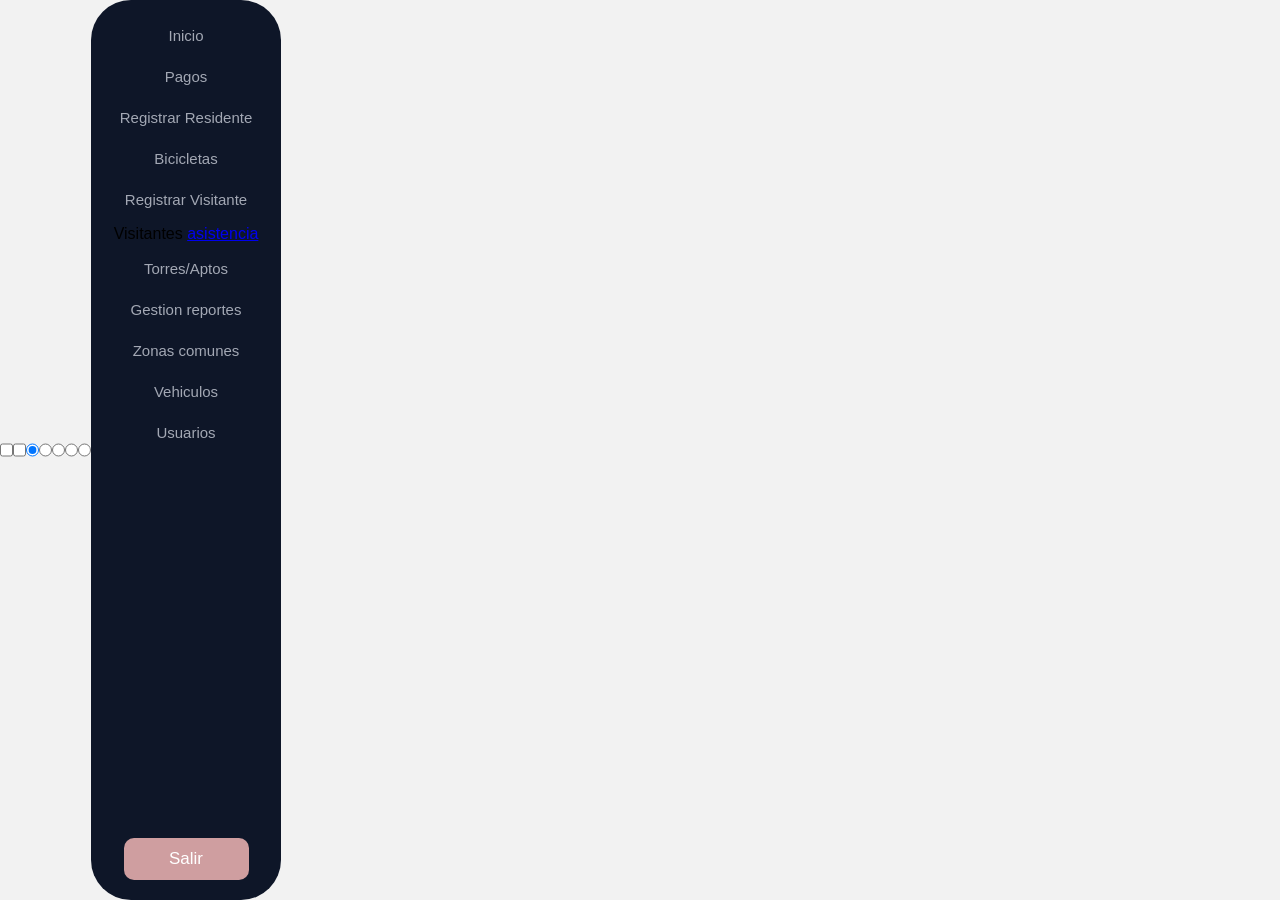
<file: rvisitantes.html>
<!DOCTYPE html>
<html lang="es">
<head>
  <meta charset="UTF-8">
  <meta name="viewport" content="width=device-width, initial-scale=1.0">
  <title>Registro de Visitantes</title>
  <link rel="stylesheet" href="estilos/barra.css">
  <link rel="stylesheet" href="estilos/visitantes.css">
</head>
<body>
  <input type="checkbox" id="toggle-menu" class="toggle-oculto">
  <input type="checkbox" id="toggle-visitantes" class="toggle-oculto">
  <input type="radio" name="estado-modal" id="modal-cerrado" class="toggle-oculto" checked>
  <input type="radio" name="estado-modal" id="modal-abierto" class="toggle-oculto">
  <input type="radio" name="estado-modal" id="modal-guardado" class="toggle-oculto">
  <input type="radio" name="estado-modal" id="modal-eliminar" class="toggle-oculto">
  <input type="radio" name="estado-modal" id="modal-ver" class="toggle-oculto">

  <aside class="barra-lateral">
    <nav class="menu">
      <a href="index.html" class="enlace">Inicio</a>
      <a href="pagos.html" class="enlace">Pagos</a>
      <a href="residentes.html" class="enlace">Registrar Residente</a>
      <a href="bicicletas.html" class="enlace">Bicicletas</a>

      <label for="toggle-menu" class="enlace">Registrar Visitante</label>
      <div class="submenu">
        <label for="toggle-visitantes" class="sub-enlace">Visitantes</label>
        <a href="asistencia.html" class="sub-enlace">asistencia</a>
      </div>

      <a href="torres.html" class="enlace">Torres/Aptos</a>
      <a href="reportes.html" class="enlace">Gestion reportes</a>
      <a href="zonas.html" class="enlace">Zonas comunes</a>
      <a href="vehiculos.html" class="enlace">Vehiculos</a>
      <a href="usuarios.html" class="enlace">Usuarios</a>
    </nav>
    <button type="button" class="boton-salir">Salir</button>
  </aside>

  <main class="contenido">
    <header class="encabezado">
      <div class="fila-superior">
        <h1 style="font-weight: 700;">Registro de Visitantes</h1>
        <label for="modal-abierto" class="btn-mas">+</label>
      </div>
      <div class="fila-inferior">
        <p>Gestion de los visitantes</p>
        <div class="acciones">
          <input type="text" class="buscador" placeholder="Buscar..">
          <label for="modal-abierto" class="btn-nuevo">+ Nuevo Visitante</label>
        </div>
      </div>
    </header>

    <section class="tarjeta-tabla">
      <table class="tabla-visitantes">
        <thead>
          <tr>
            <th>nombres</th>
            <th>apellidos</th>
            <th>cedula</th>
            <th>telefono</th>
            <th></th>
          </tr>
        </thead>
        <tbody>
          <tr class="fila-guardada">
            <td>tomas yeral</td>
            <td>martin ramriez</td>
            <td>123456789</td>
            <td>3123125789</td>
            <td class="celda-acciones">
              <label for="modal-ver" class="btn-editar">I</label>
              <label for="modal-eliminar" class="btn-eliminar">X</label>
            </td>
          </tr>
        </tbody>
      </table>
    </section>
  </main>

  <div class="overlay-modal">
    <div class="modal-contenedor">
      <div class="pestana-modal">+</div>
      <label for="modal-cerrado" class="btn-cerrar">X</label>

      <form class="form-modal">
        <div class="seccion-form">
          <h3>Datos de Identificación y Contacto</h3>

          <div class="grupo-input">
            <label>Primer Nombre</label>
            <input type="text" class="input-modal" value="Tomás">
          </div>

          <div class="grupo-input">
            <label>Segundo Nombre</label>
            <input type="text" class="input-modal" value="Yeral">
          </div>

          <div class="grupo-input">
            <label>Primer Apellido</label>
            <input type="text" class="input-modal" value="Martin">
          </div>

          <div class="grupo-input">
            <label>Segundo apellido</label>
            <input type="text" class="input-modal" value="Ramírez">
          </div>

          <div class="grupo-input">
            <label>Celular</label>
            <div class="input-prefijo">
              <span class="prefijo">+57</span>
              <input type="tel" class="input-modal" value="3123125789">
            </div>
          </div>

          <div class="grupo-input">
            <label>Nu. Identificacion</label>
            <div class="input-prefijo">
              <span class="prefijo">CC</span>
              <input type="text" class="input-modal" value="1234567890">
            </div>
          </div>
        </div>

        <div class="seccion-form">
          <h3>Datos Vehiculares y de Acceso</h3>

          <div class="grupo-input">
            <div class="fila-label">
              <label>Vehiculo</label>
              <span>Cantidad: 2</span>
            </div>
            <select class="select-modal">
              <option value="carro">Carro</option>
              <option value="moto">Moto</option>
              <option value="bicicleta">Bicicleta</option>
              <option value="ninguno">Ninguno</option>
            </select>
          </div>

          <div class="grupo-input">
            <label>Marca</label>
            <input type="text" class="input-modal" value="Toyota">
          </div>

          <div class="grupo-input">
            <label>Color</label>
            <input type="text" class="input-modal" value="Negro">
          </div>

          <div class="grupo-input">
            <label>Nu. Placa</label>
            <input type="text" class="input-modal" value="FOQ - 261">
          </div>

          <div class="grupo-input">
            <label>Modelo</label>
            <input type="text" class="input-modal" value="Corolla">
          </div>

          <div class="pie-modal">
            <label for="modal-guardado" class="btn-guardar" title="Guardar Datos">
              <svg viewBox="0 0 24 24">
                <path d="M12 15V3m0 12l-4-4m4 4l4-4M4 17v2a2 2 0 0 0 2 2h12a2 2 0 0 0 2-2v-2" />
              </svg>
            </label>
          </div>
        </div>
      </form>
    </div>
  </div>

  <div class="overlay-ver">
    <div class="modal-contenedor">
      <div class="pestana-ver">I</div>
      <label for="modal-guardado" class="btn-cerrar">X</label>

      <form class="form-modal">
        <div class="seccion-form">
          <h3>Datos de Identificación y Contacto</h3>

          <div class="grupo-input">
            <label>Primer Nombre</label>
            <input type="text" class="input-modal" value="Tomás" readonly>
          </div>

          <div class="grupo-input">
            <label>Segundo Nombre</label>
            <input type="text" class="input-modal" value="Yeral" readonly>
          </div>

          <div class="grupo-input">
            <label>Primer Apellido</label>
            <input type="text" class="input-modal" value="Martin" readonly>
          </div>

          <div class="grupo-input">
            <label>Segundo apellido</label>
            <input type="text" class="input-modal" value="Ramírez" readonly>
          </div>

          <div class="grupo-input">
            <label>Celular</label>
            <div class="input-prefijo">
              <span class="prefijo">+57</span>
              <input type="tel" class="input-modal" value="3123125789" readonly>
            </div>
          </div>

          <div class="grupo-input">
            <label>Telefono</label>
            <div class="input-prefijo">
              <span class="prefijo">+57</span>
              <input type="tel" class="input-modal" value="3987654321" readonly>
            </div>
          </div>

          <div class="grupo-input">
            <label>Nu. Identificacion</label>
            <div class="input-prefijo">
              <span class="prefijo">CC</span>
              <input type="text" class="input-modal" value="1234567890" readonly>
            </div>
          </div>
        </div>

        <div class="seccion-form">
          <h3>Datos Vehiculares y de Acceso</h3>

          <div class="grupo-input">
            <label>Vehiculo</label>
            <input type="text" class="input-modal" value="Carro" readonly>
          </div>

          <div class="grupo-input">
            <label>Marca</label>
            <input type="text" class="input-modal" value="Toyota" readonly>
          </div>

          <div class="grupo-input">
            <label>Color</label>
            <input type="text" class="input-modal" value="Negro" readonly>
          </div>

          <div class="grupo-input">
            <label>Nu. Placa</label>
            <input type="text" class="input-modal" value="FOQ - 261" readonly>
          </div>

          <div class="grupo-input">
            <label>Modelo</label>
            <input type="text" class="input-modal" value="Corolla" readonly>
          </div>

          <div class="pie-modal">
            <button type="button" class="btn-lapiz" title="Editar Datos">
              <svg viewBox="0 0 24 24">
                <path d="M12 20h9" />
                <path d="M16.5 3.5a2.121 2.121 0 0 1 3 3L7 19l-4 1 1-4L16.5 3.5z" />
              </svg>
            </button>
          </div>
        </div>
      </form>
    </div>
  </div>

  <div class="overlay-eliminar">
    <div class="modal-eliminar">
      <p>Seguro quieres eliminar este visitante?</p>
      <div class="acciones-eliminar">
        <label for="modal-guardado" class="btn-cancelar-eliminar">Cancelar</label>
        <label for="modal-cerrado" class="btn-aceptar-eliminar">Aceptar</label>
      </div>
    </div>
  </div>
</body>
</html>
</file>
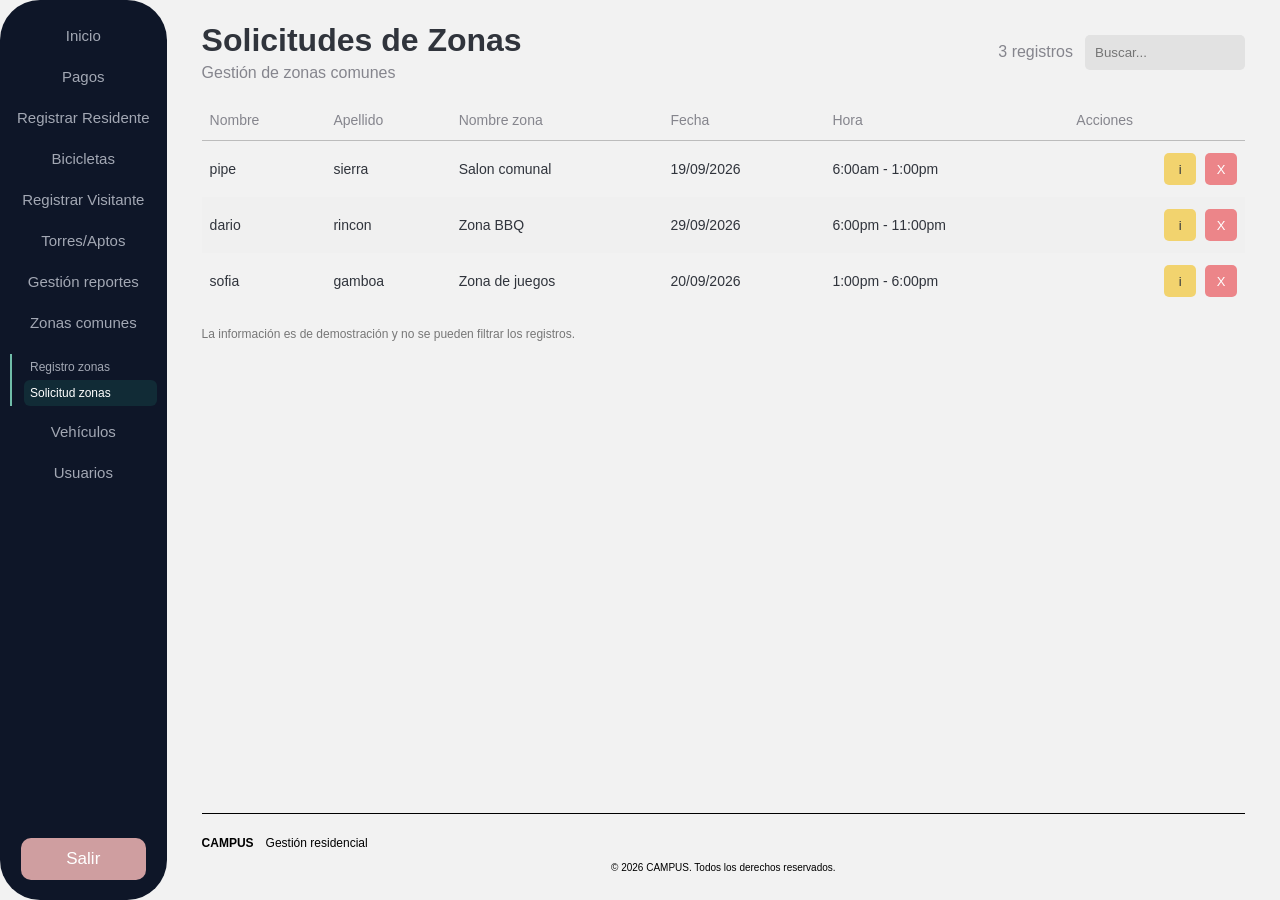
<file: solicitud_zonas.html>
<!DOCTYPE html>
<html lang="es">

<head>
  <meta charset="UTF-8">
  <meta name="viewport" content="width=device-width, initial-scale=1.0">
  <title>Solicitudes de Zonas</title>
  <link rel="stylesheet" href="estilos/barra.css">
  <link rel="stylesheet" href="estilos/zonas.css">
</head>

<body>

  <!-- Modal de solicitud del salon comunal -->
  <input type="checkbox" id="modal-solicitud-salon" class="control-zonas">
  <div class="modal-zonas">
    <div class="ventana-zonas">
      <label for="modal-solicitud-salon" class="cerrar-zonas">X</label>
      <h2>Datos de la solicitud</h2>

      <div class="form-zonas">
        <div class="campo-zonas">
          <label>Nombre</label>
          <input class="campo-solo-lectura" type="text" value="Pepe" readonly>
        </div>
        <div class="campo-zonas">
          <label>Apellido</label>
          <input class="campo-solo-lectura" type="text" value="Martin" readonly>
        </div>
        <div class="campo-zonas">
          <label>Zona reservada</label>
          <input class="campo-solo-lectura" type="text" value="Salon comunal" readonly>
        </div>
        <div class="campo-zonas">
          <label>Tamaño de la zona</label>
          <input class="campo-solo-lectura" type="text" value="25m x 45m" readonly>
        </div>
        <div class="campo-zonas">
          <label>Fecha reservada</label>
          <input class="campo-solo-lectura" type="text" value="19/09/2026 (sábado)" readonly>
        </div>
        <div class="campo-zonas">
          <label>Horario de reserva</label>
          <input class="campo-solo-lectura" type="text" value="06:00 AM - 01:00 PM" readonly>
        </div>
        <div class="campo-zonas">
          <label>Horario de atención de la zona</label>
          <input class="campo-solo-lectura" type="text" value="06:00 AM - 11:00 PM" readonly>
        </div>
        <div class="campo-zonas">
          <label>Días disponibles</label>
          <input class="campo-solo-lectura" type="text" value="Lunes a domingo" readonly>
        </div>
        <div class="campo-zonas completo">
          <label>Motivo de la reserva</label>
          <textarea class="campo-solo-lectura" readonly>Reunión familiar</textarea>
        </div>
      </div>

      <div class="botones-zonas">
        <label for="modal-solicitud-salon" class="boton-modal boton-cancelar-zonas">Cerrar</label>
        <label for="modal-cancelar" class="boton-modal boton-confirmar-zonas">Cancelar solicitud</label>
      </div>
    </div>
  </div>
  <!-- Modal de solicitud de la zona de juegos -->
  <input type="checkbox" id="modal-solicitud-juegos" class="control-zonas">
  <div class="modal-zonas">
    <div class="ventana-zonas">
      <label for="modal-solicitud-juegos" class="cerrar-zonas">X</label>
      <h2>Datos de la solicitud</h2>

      <div class="form-zonas">
        <div class="campo-zonas">
          <label>Nombre</label>
          <input class="campo-solo-lectura" type="text" value="Daniela" readonly>
        </div>
        <div class="campo-zonas">
          <label>Apellido</label>
          <input class="campo-solo-lectura" type="text" value="Salas" readonly>
        </div>
        <div class="campo-zonas">
          <label>Zona reservada</label>
          <input class="campo-solo-lectura" type="text" value="Zona de juegos" readonly>
        </div>
        <div class="campo-zonas">
          <label>Tamaño de la zona</label>
          <input class="campo-solo-lectura" type="text" value="20m x 21m" readonly>
        </div>
        <div class="campo-zonas">
          <label>Fecha reservada</label>
          <input class="campo-solo-lectura" type="text" value="20/09/2026 (domingo)" readonly>
        </div>
        <div class="campo-zonas">
          <label>Horario de reserva</label>
          <input class="campo-solo-lectura" type="text" value="01:00 PM - 06:00 PM" readonly>
        </div>
        <div class="campo-zonas">
          <label>Horario de atención de la zona</label>
          <input class="campo-solo-lectura" type="text" value="06:00 AM - 11:00 PM" readonly>
        </div>
        <div class="campo-zonas">
          <label>Días disponibles</label>
          <input class="campo-solo-lectura" type="text" value="Lunes a domingo" readonly>
        </div>
        <div class="campo-zonas completo">
          <label>Motivo de la reserva</label>
          <textarea class="campo-solo-lectura" readonly>Actividad con niños</textarea>
        </div>
      </div>

      <div class="botones-zonas">
        <label for="modal-solicitud-juegos" class="boton-modal boton-cancelar-zonas">Cerrar</label>
        <label for="modal-cancelar" class="boton-modal boton-confirmar-zonas">Cancelar solicitud</label>
      </div>
    </div>
  </div>
  <!-- Modal de solicitud de la zona BBQ -->
  <input type="checkbox" id="modal-solicitud-bbq" class="control-zonas">
  <div class="modal-zonas">
    <div class="ventana-zonas">
      <label for="modal-solicitud-bbq" class="cerrar-zonas">X</label>
      <h2>Datos de la solicitud</h2>

      <div class="form-zonas">
        <div class="campo-zonas">
          <label>Nombre</label>
          <input class="campo-solo-lectura" type="text" value="Daniel" readonly>
        </div>
        <div class="campo-zonas">
          <label>Apellido</label>
          <input class="campo-solo-lectura" type="text" value="Rocha" readonly>
        </div>
        <div class="campo-zonas">
          <label>Zona reservada</label>
          <input class="campo-solo-lectura" type="text" value="Zona BBQ" readonly>
        </div>
        <div class="campo-zonas">
          <label>Tamaño de la zona</label>
          <input class="campo-solo-lectura" type="text" value="35m x 35m" readonly>
        </div>
        <div class="campo-zonas">
          <label>Fecha reservada</label>
          <input class="campo-solo-lectura" type="text" value="29/09/2026 (martes)" readonly>
        </div>
        <div class="campo-zonas">
          <label>Horario de reserva</label>
          <input class="campo-solo-lectura" type="text" value="06:00 PM - 11:00 PM" readonly>
        </div>
        <div class="campo-zonas">
          <label>Horario de atención de la zona</label>
          <input class="campo-solo-lectura" type="text" value="06:00 AM - 11:00 PM" readonly>
        </div>
        <div class="campo-zonas">
          <label>Días disponibles</label>
          <input class="campo-solo-lectura" type="text" value="Lunes, martes, jueves y sábado" readonly>
        </div>
        <div class="campo-zonas completo">
          <label>Motivo de la reserva</label>
          <textarea class="campo-solo-lectura" readonly>Parrillada familiar</textarea>
        </div>
      </div>

      <div class="botones-zonas">
        <label for="modal-solicitud-bbq" class="boton-modal boton-cancelar-zonas">Cerrar</label>
        <label for="modal-cancelar" class="boton-modal boton-confirmar-zonas">Cancelar solicitud</label>
      </div>
    </div>
  </div>



  <!-- Modal para confirmar la cancelacion -->
  <input type="checkbox" id="modal-cancelar" class="control-zonas">
  <div class="modal-zonas">
    <div class="ventana-zonas">
      <label for="modal-cancelar" class="cerrar-zonas">X</label>
      <h2>Cancelar solicitud</h2>

      <div class="campo-zonas completo">
        <label for="motivo-cancelar">¿Por qué quieres cancelar esta reserva?</label>
        <textarea id="motivo-cancelar" placeholder="Escribe el motivo (opcional)"></textarea>
      </div>

      <p class="nota-zonas">La cancelación es únicamente visual y no se realiza realmente.</p>

      <div class="botones-zonas">
        <label for="modal-cancelar" class="boton-modal boton-cancelar-zonas">Volver</label>
        <label for="modal-cancelar" class="boton-modal boton-guardar-zonas">Aceptar</label>
      </div>
    </div>
  </div>

  <!-- Barra lateral -->
  <aside class="barra-lateral">
    <nav class="menu">
      <a href="inicio.html" class="enlace">Inicio</a>
      <a href="pagos.html" class="enlace">Pagos</a>
      <a href="registrar_residente.html" class="enlace">Registrar Residente</a>
      <a href="bicicletas.html" class="enlace">Bicicletas</a>
      <a href="registrar_visitante.html" class="enlace">Registrar Visitante</a>
      <a href="torres_aptos.html" class="enlace">Torres/Aptos</a>
      <a href="gestion_reportes.html" class="enlace">Gestión reportes</a>
      <a href="registro_zonas.html" class="enlace">Zonas comunes</a>

      <div class="menu-zonas">
        <a href="registro_zonas.html">Registro zonas</a>
        <a href="solicitud_zonas.html" class="activo">Solicitud zonas</a>
      </div>

      <a href="#" class="enlace">Vehículos</a>
      <a href="#" class="enlace">Usuarios</a>
    </nav>

    <button type="button" class="boton-salir">Salir</button>
  </aside>

  <!-- Contenido principal -->
  <main class="contenido contenido-zonas">
    <header class="encabezado encabezado-zonas">
      <div>
        <h1>Solicitudes de Zonas</h1>
        <p>Gestión de zonas comunes</p>
      </div>

      <div class="acciones-zonas">
        <span class="cantidad-registros">3 registros</span>
        <input class="buscar-zonas" type="search" placeholder="Buscar..." aria-label="Buscar solicitudes">
      </div>
    </header>

    <section class="tabla-contentenedor">
      <table class="tabla-zonas">
        <thead>
          <tr>
            <th>Nombre</th>
            <th>Apellido</th>
            <th>Nombre zona</th>
            <th>Fecha</th>
            <th>Hora</th>
            <th>Acciones</th>
          </tr>
        </thead>

        <tbody>
          <tr>
            <td>pipe</td>
            <td>sierra</td>
            <td>Salon comunal</td>
            <td>19/09/2026</td>
            <td>6:00am - 1:00pm</td>
            <td class="acciones-fila">
              <label for="modal-solicitud-salon" class="boton-fila boton-info" title="Ver información">i</label>
              <label for="modal-cancelar" class="boton-fila boton-borrar" title="Cancelar solicitud">X</label>
            </td>
          </tr>

          <tr>
            <td>dario</td>
            <td>rincon</td>
            <td>Zona BBQ</td>
            <td>29/09/2026</td>
            <td>6:00pm - 11:00pm</td>
            <td class="acciones-fila">
              <label for="modal-solicitud-bbq" class="boton-fila boton-info" title="Ver información">i</label>
              <label for="modal-cancelar" class="boton-fila boton-borrar" title="Cancelar solicitud">X</label>
            </td>
          </tr>

          <tr>
            <td>sofia</td>
            <td>gamboa</td>
            <td>Zona de juegos</td>
            <td>20/09/2026</td>
            <td>1:00pm - 6:00pm</td>
            <td class="acciones-fila">
              <label for="modal-solicitud-juegos" class="boton-fila boton-info" title="Ver información">i</label>
              <label for="modal-cancelar" class="boton-fila boton-borrar" title="Cancelar solicitud">X</label>
            </td>
          </tr>
        </tbody>
      </table>
    </section>

    <p class="nota-zonas">La información es de demostración y no se pueden filtrar los registros.</p>
    <br>
    <footer class="pie-pagina">
      <div class="pie-informacion">
        <strong>CAMPUS</strong>
        <span>Gestión residencial</span>
      </div>
      <small>&copy; 2026 CAMPUS. Todos los derechos reservados.</small>
    </footer>
  </main>

</body>

</html>
</file>
<file: estilos/index.css>
* {
    font-family: 'Segoe UI', Tahoma, Geneva, Verdana, sans-serif;
}

body {
    min-height: 100vh;
    background: url("imagenes/fondo.png") center / cover no-repeat fixed;
    display: flex;
    justify-content: center;
    align-items: center;
    overflow: hidden;
}


form {
    display: flex;
    flex-direction: column;
    justify-content: center;
    align-items: center;
    gap: 14px;
    background-color: #28444D;
    padding: 14px;
    border-radius: 12px;
    transform: scale(1.5);
    margin: 20px;
    box-shadow: 8px 8px 0px #18292F;
}

.inputs,
.bajo-input {
    margin: 0;
    padding: 0;
    display: flex;
    flex-direction: column;
    align-items: center;
}

.input {
    color: #BDD3DE;
    padding: 8px;
    border: none;
    outline: none;
    background-color: transparent;
    border-bottom: 1px solid #6E8996;
    margin: 0px 0px 8px 0px;
    transition: border-bottom 0.3s ease;
}

.input:focus {
    border-bottom: 1px solid #BDD3DE;
    transition: border-bottom 0.3s ease ;
}

input::placeholder {
    color: #6E8996;
    transition: color 0.3s ease;
}

.button {
    background-color: #92B6C8;
    border-radius: 8px;
    display: flex;  
}

button {
    background-color: #BDD3DE;
    color: #ffffff;
    padding: 8px 16px;
    border: none;
    border-radius: 8px;
    margin: 0px 0px 0px 0px;
    translate: -5px -5px;
    transition: translate 0.3s ease;
}

button:active {
    translate: 0px 0px;
    transition: translate 0.3s ease;
}

a {
    font-size: 12px;
    margin: 0px;
    color: #BDD3DE;
    transition: color 0.3s ease;
}




a:hover {
    font-size: 12px;
    color: #92aab6;
    transition: color 0.3s ease;
}

.titulo {
    margin: 10px 0px 0px 0px;
    padding: 0px;
    font-size: 14px;
    color: #92aab6;
}
</file>
<file: estilos/barraa.css>
* {
  box-sizing: border-box;
  margin: 0;
  padding: 0;
}

:root {
  --sidebar-bg: #0f172a;
  --sidebar-hover: #1e293b;
  --sidebar-active: #0d5c75;
  --main-bg: #e5e7eb;
  --card-bg: #ffffff;
  --table-alt: #f3f4f6;
  --text-dark: #1f2937;
  --text-muted: #9ca3af;
  --accent-green: #22c55e;
  --accent-green-hover: #16a34a;
  --btn-yellow: #fde047;
  --btn-red: #f87171;
  --btn-logout: #e2a9a9;
}

body {
  font-family: system-ui, -apple-system, BlinkMacSystemFont, "Segoe UI", Roboto, sans-serif;
  background-color: var(--main-bg);
  color: var(--text-dark);
}

/* Estructura principal */
.app-layout {
  display: flex;
  min-height: 100vh;
}

/* Barra lateral */
.sidebar {
  width: 155px;
  background-color: var(--sidebar-bg);
  color: #ffffff;
  display: flex;
  flex-direction: column;
  justify-content: space-between;
  padding: 24px 12px;
  flex-shrink: 0;
}

.sidebar-nav {
  display: flex;
  flex-direction: column;
  gap: 6px;
}

.nav-item {
  color: #e5e7eb;
  text-decoration: none;
  font-size: 0.78rem;
  text-align: center;
  padding: 9px 8px;
  border-radius: 10px;
  transition: background-color 0.2s ease, color 0.2s ease;
}

.nav-item:hover {
  background-color: var(--sidebar-hover);
}

.nav-item.active {
  background-color: var(--sidebar-active);
  color: #ffffff;
  font-weight: 600;
}

.sidebar-footer {
  padding-top: 16px;
}

.btn-logout {
  display: block;
  width: 100%;
  text-align: center;
  text-decoration: none;
  background-color: var(--btn-logout);
  color: #ffffff;
  font-size: 0.85rem;
  font-weight: 500;
  padding: 9px 12px;
  border-radius: 12px;
  transition: filter 0.2s ease;
}

.btn-logout:hover {
  filter: brightness(0.95);
}

/* Área principal */
.main-content {
  flex: 1;
  padding: 28px 32px;
  display: flex;
}

.panel {
  width: 100%;
  background-color: var(--card-bg);
  border-radius: 16px;
  padding: 28px 32px;
  box-shadow: 0 2px 10px rgba(0, 0, 0, 0.05);
}

/* Encabezado */
.panel-header {
  display: flex;
  justify-content: space-between;
  align-items: flex-start;
  gap: 16px;
  margin-bottom: 22px;
}

.panel-header h1 {
  font-size: 1.8rem;
  font-weight: 700;
  color: #111827;
  line-height: 1.2;
}

.subtitle {
  margin-top: 6px;
  font-size: 0.85rem;
  color: var(--text-muted);
}

.record-count {
  font-size: 1.15rem;
  font-weight: 600;
  color: #6b7280;
  white-space: nowrap;
}

/* Barra de búsqueda y botón */
.toolbar {
  display: flex;
  justify-content: flex-end;
  align-items: center;
  gap: 14px;
  margin-bottom: 26px;
  flex-wrap: wrap;
}

.search-input {
  width: 220px;
  padding: 8px 14px;
  border: none;
  border-radius: 6px;
  background-color: #e5e7eb;
  color: var(--text-dark);
  font-size: 0.85rem;
  outline: none;
}

.search-input::placeholder {
  color: #6b7280;
}

.search-input:focus {
  box-shadow: 0 0 0 2px rgba(34, 197, 94, 0.35);
}

.btn-primary {
  display: inline-flex;
  align-items: center;
  justify-content: center;
  text-decoration: none;
  background-color: var(--accent-green);
  color: #ffffff;
  font-size: 0.85rem;
  font-weight: 600;
  padding: 9px 18px;
  border-radius: 8px;
  transition: background-color 0.2s ease, transform 0.15s ease;
}

.btn-primary:hover {
  background-color: var(--accent-green-hover);
}

.btn-primary:active {
  transform: scale(0.98);
}

/* Tabla */
.table-wrapper {
  width: 100%;
  overflow-x: auto;
}

.data-table {
  width: 100%;
  border-collapse: collapse;
  text-align: left;
}

.data-table th {
  font-size: 0.85rem;
  font-weight: 500;
  color: #9ca3af;
  padding: 10px 16px 14px;
}

.data-table td {
  padding: 13px 16px;
  font-size: 0.9rem;
  color: #374151;
}

.data-table tbody tr:nth-child(even) td {
  background-color: var(--table-alt);
}

.data-table tbody tr:nth-child(even) td:first-child {
  border-top-left-radius: 8px;
  border-bottom-left-radius: 8px;
}

.data-table tbody tr:nth-child(even) td:last-child {
  border-top-right-radius: 8px;
  border-bottom-right-radius: 8px;
}

.actions-col {
  width: 110px;
}

.actions-cell {
  display: flex;
  gap: 8px;
  justify-content: flex-end;
}

.btn-action {
  width: 34px;
  height: 28px;
  border: none;
  border-radius: 6px;
  display: inline-flex;
  align-items: center;
  justify-content: center;
  cursor: pointer;
  color: #ffffff;
  transition: filter 0.2s ease, transform 0.15s ease;
}

.btn-action:hover {
  filter: brightness(0.94);
}

.btn-action:active {
  transform: scale(0.96);
}

.btn-edit {
  background-color: var(--btn-yellow);
  color: #fef08a;
}

.btn-delete {
  background-color: var(--btn-red);
  color: #ffffff;
}

/* Adaptación en pantallas pequeñas */
@media (max-width: 768px) {
  .app-layout {
    flex-direction: column;
  }


  .sidebar {
    width: 100%;
    padding: 14px;
  }

  .sidebar-nav {
    flex-direction: row;
    flex-wrap: wrap;
    justify-content: center;
  }

  .main-content {
    padding: 16px;
  }

  .panel {
    padding: 20px;
  }

  .toolbar {
    justify-content: stretch;
  }

  .search-input {
    flex: 1;
    width: auto;
  }
}
</file>
<file: estilos/barra.css>
* {
  box-sizing: border-box;
  margin: 0;
  padding: 0;
}

body {
  display: flex;
  height: 100vh;
  background: #f2f2f2;
  font-family: Arial, sans-serif;
}

.control-modal,
.control-eliminar,
.control-confirmar {
  display: none;
}

/* Menu lateral */
.barra-lateral {
  display: flex;
  width: 190px;
  height: 100vh;
  padding: 20px 10px;
  background: #0e1628;
  border-radius: 40px;
  flex-direction: column;
  align-items: center;
}

.menu {
  display: flex;
  width: 100%;
  flex-direction: column;
  align-items: center;
  gap: 10px;
}

.enlace {
  padding: 7px;
  color: #a3a8b4;
  font-size: 15px;
  text-align: center;
  text-decoration: none;
}

.enlace:hover {
  color: white;
  background: #112b36;
  border-radius: 10px;
}

.boton-salir {
  width: 125px;
  height: 42px;
  margin-top: auto;
  border: none;
  border-radius: 10px;
  background: #cf9ea0;
  color: white;
  font-size: 17px;
}

/* Contenido */
.contenido {
  display: flex;
  width: 100%;
  height: 100vh;
  padding: 22px 35px;
  overflow-y: auto;
  flex-direction: column;
}

.encabezado {
  display: flex;
  margin-bottom: 25px;
  justify-content: space-between;
  align-items: center;
}

.titulos h1 {
  margin-bottom: 5px;
  color: #30343c;
  font-size: 32px;
}

.titulos h3 {
  color: #85858d;
  font-size: 16px;
}

.boton-publicidad {
  padding: 10px 15px;
  border-radius: 8px;
  background: #70bda9;
  color: white;
  font-size: 16px;
  cursor: pointer;
}

/* Anuncios */
.contenedor-publicidades {
  display: grid;
  grid-template-columns: 1fr 1fr;
  gap: 22px;
}

.grupo-publicidad {
  min-width: 0;
}

.tarjeta-publicidad {
  height: 220px;
  padding: 10px;
  border-radius: 12px;
  background: white;
}

.cabecera-tarjeta {
  display: flex;
  height: 35px;
  margin-bottom: 10px;
  color: #85858d;
  font-size: 14px;
  justify-content: space-between;
  align-items: center;
}

.tarjeta-publicidad img {
  width: 100%;
  height: 160px;
  object-fit: contain;
}

.enlace-imagen {
  display: block;
}

.enlace-imagen:focus-visible {
  outline: 2px solid #70bda9;
  outline-offset: 3px;
}

.tarjeta-tercera {
  grid-column: 1;
}

.boton-eliminar {
  display: flex;
  width: 30px;
  height: 30px;
  border-radius: 4px;
  background: #d97d80;
  color: white;
  font-size: 20px;
  cursor: pointer;
  justify-content: center;
  align-items: center;
}

/* Pie de página */
.pie-pagina {
  display: flex;
  margin-top: auto;
  padding: 22px 0 5px;
  border-top: 1px solid #000000;
  color: #000000;
  font-size: 12px;
  justify-content: space-between;
  flex-wrap: wrap;
  gap: 12px;
}

.pie-informacion,
.pie-contacto {
  display: flex;
  align-items: center;
  gap: 12px;
}



.pie-pagina small {
  width: 100%;
  text-align: center;
}

/* Ventanas */
.fondo-modal {
  display: none;
  position: fixed;
  top: 0;
  right: 0;
  bottom: 0;
  left: 0;
  z-index: 10;
  background: rgba(0, 0, 0, 0.4);
  justify-content: center;
  align-items: center;
}

#nuevo-anuncio:checked~.modal-publicidad {
  display: flex;
}

.grupo-publicidad .control-confirmar:checked~.modal-eliminar {
  display: flex;
}

.grupo-publicidad .control-eliminar:checked~.tarjeta-publicidad {
  display: none;
}

.grupo-publicidad .control-eliminar:checked~.modal-eliminar {
  display: none;
}

.ventana-modal {
  position: relative;
  width: 285px;
  padding: 25px 12px 12px;
  border-radius: 12px;
  background: white;
}

.titulo-modal {
  position: absolute;
  top: -24px;
  left: 12px;
  padding: 7px 15px;
  border-radius: 7px 7px 0 0;
  background: #70bda9;
  color: white;
  font-size: 12px;
}

.cerrar-modal {
  position: absolute;
  top: -17px;
  right: -2px;
  width: 30px;
  height: 30px;
  border-radius: 4px;
  background: white;
  color: #777;
  font-size: 20px;
  text-align: center;
  cursor: pointer;
}

.formulario-campos {
  display: flex;
  gap: 12px;
}

.campo {
  display: flex;
  width: 50%;
  flex-direction: column;
  gap: 5px;
}

.campo label {
  color: #555;
  font-size: 10px;
}

.campo input {
  width: 100%;
}

.aviso-formulario {
  margin-top: 12px;
  color: #777;
  font-size: 11px;
}

.botones-modal {
  display: flex;
  margin-top: 15px;
  gap: 15px;
}

.botones-modal label {
  width: 50%;
  padding: 7px;
  border-radius: 4px;
  color: white;
  font-size: 12px;
  text-align: center;
  cursor: pointer;
}

.boton-cancelar {
  background: #bcbcbc;
}

.boton-agregar {
  background: #70bda9;
}

.boton-aceptar {
  background: #ff8588;
}

.ventana-eliminar {
  padding: 18px 12px;
}

.ventana-eliminar p {
  color: #333;
  font-size: 13px;
}

/* Pantallas pequeñas */
@media (max-width: 750px) {
  .barra-lateral {
    width: 150px;
  }

  .contenido {
    padding: 18px 15px;
  }

  .encabezado {
    flex-direction: column;
    align-items: flex-start;
    gap: 15px;
  }

  .contenedor-publicidades {
    grid-template-columns: 1fr;
  }

  .tarjeta-tercera {
    grid-column: 1;
  }
}

@media (max-width: 450px) {
  .barra-lateral {
    width: 115px;
    padding: 15px 5px;
  }

  .enlace {
    font-size: 10px;
  }

  .boton-salir {
    width: 90px;
  }

  .contenido {
    padding: 15px 10px;
  }

  .titulos h1 {
    font-size: 25px;
  }

  .titulos h3 {
    font-size: 12px;
  }
}
</file>
<file: estilos/pagos.css>
/*hace que mi contenido se separa de la barra a mi pagina*/
body {
    display: flex;
}

/*proporciones de la tabla de los pagos*/
.contenido {
  flex: 1;
  display: flex;
  flex-direction: column;
  padding: 24px 32px;
}

/*le dice al la parte del encabezado en donde estar*/
.encabezado {
  display: flex;
  justify-content: space-between;
  align-items: flex-start;
  margin-bottom: 14px;
}

/*el color de las letras y su estilo las del titulo*/
.titulos h1 {
  font-size: 28px;
  font-weight: 700;
  color: #0e1628;
  margin-bottom: 4px;
}

/*el estilo del subtitulo*/
.subtitulo {
  font-size: 14px;
  font-weight: 600;
  color: #9aa0ac;
}

/*el estilo de las letras del lateral derecho superior*/
.resumen-pagos {
  display: flex;
  flex-direction: column;
  align-items: flex-start;
  font-size: 16px;
  font-weight: 600;
  color: #9aa0ac;
  line-height: 1.4;
}

/*le da la forma a la tabla blanca interior*/
.tarjeta-tabla {
  flex: 1;
  background: #ffffff;
  border-radius: 14px;
  padding: 18px 20px;
}

/*En general esto de tabla pagos aunque no este directamente citado en el html es decir no esta citado tabla pagos th o td 
todas conforman y le dan el estilo la forma a la tabla de pagos*/
.tabla-pagos {
  width: 100%;
  border-collapse: collapse;
  text-align: left;
}

.tabla-pagos th {
  padding: 0 16px 12px;
  font-size: 12px;
  font-weight: 600;
  color: #a3a8b4;
  border-bottom: 1px solid #d1d5db;
}

.tabla-pagos td {
  padding: 10px 16px;
  font-size: 14px;
  color: #374151;
}

/*el colorcito de para las filas de la tabla*/
.fila-alterna {
  background-color: #efefef;
}

/*estado de pago para eso es el estilo*/
.estado.no-pago {
  color: #e5484d;
}

/*Estilo del estado de pagado*/
.estado.pago {
  color: #46d338;
}

/*es el que le da forma y estilo al boton de informacion*/
.btn-accion {
  width: 44px;
  height: 28px;
  border: none;
  border-radius: 4px;
  background-color: #ffe374;
  color: #ffffff;
  font-weight: bold;
  cursor: pointer;
  display: flex;
  align-items: center;
  justify-content: center;
}

/*funciona para la pantalla que se abre de info*/
#toggle-modal:checked ~ .modal-overlay {
  display: flex;
}

/* Fondo oscuro que cubre la pantalla */
.modal-overlay {
  display: none; /* Oculto por defecto */
  position: fixed;
  top: 0;
  left: 0;
  width: 100%;
  height: 100%;
  background: rgba(0, 0, 0, 0.35);
  align-items: center;
  justify-content: center;
  z-index: 1000;
}

/* Se activa cuando JS agrega la clase "abierto" */
.modal-overlay.abierto {
  display: flex;
}

/* Caja gris exterior */
.modal-caja {
  position: relative;
  background: #efefef;
  padding: 16px;
  border-radius: 16px;
  width: 90%;
  max-width: 720px;
}

/* Pestaña amarilla superior izquierda */
.pestana-info {
  position: absolute;
  top: -30px;
  left: 24px;
  width: 90px;
  height: 30px;
  background: #ffe374;
  color: #ffffff;
  font-size: 18px;
  font-weight: bold;
  border-radius: 6px 6px 0 0;
  display: flex;
  align-items: center;
  justify-content: center;
}

/* Botón X superior derecha */
.pestana-cerrar {
  position: absolute;
  top: -28px;
  right: 0;
  width: 76px;
  height: 28px;
  background: #efefef;
  border: none;
  border-radius: 8px 8px 0 0;
  color: #ffffff;
  font-size: 18px;
  font-weight: bold;
  cursor: pointer;
}

/* Tarjeta blanca interior */
.modal-cuerpo {
  background: #ffffff;
  border-radius: 12px;
  padding: 22px 26px;
}

/* 3 columnas para los datos */
.grid-datos {
  display: grid;
  grid-template-columns: repeat(3, 1fr);
  gap: 14px 20px;
}

.dato {
  display: flex;
  flex-direction: column;
  gap: 4px;
}

.etiqueta {
  font-size: 12px;
  font-weight: 600;
  color: #374151;
}

/* Caja gris de solo lectura */
.valor {
  background: #ebebeb;
  color: #6b7280;
  font-size: 12px;
  padding: 6px 10px;
  border-radius: 4px;
}

/* Prefijo (+57 / CC) + valor en una misma fila */
.caja-valor {
  display: flex;
  align-items: center;
  gap: 6px;
  background: #ebebeb;
  color: #6b7280;
  font-size: 12px;
  padding: 6px 10px;
  border-radius: 4px;
}

.prefijo {
  font-weight: 600;
}

.btn-confirmar {
  align-self: flex-start;
  background: #6be052;
  color: #ffffff;
  border: none;
  border-radius: 6px;
  padding: 6px 16px;
  font-size: 12px;
  font-weight: 600;
  cursor: pointer;
}

.btn-confirmar:hover {
  background: #58c940;
}


.campo-busqueda {
  width: 219px;
  height: 27px;
  padding: 4px 10px;
  border: 0;
  border-radius: 6px;
  background: #d8d8d8;
  color: #0e1628;
  font: inherit;
  font-size: 14px;
}
</file>
<file: estilos/zonas.css>
/* ESTILOS DEL SUBMENU */

.menu-zonas {
  margin-top: 6px;
  padding-left: 12px;
  border-left: 2px solid #70bda9;
}

.menu-zonas a {
  display: block;
  padding: 6px;
  color: #a3a8b4;
  font-size: 12px;
  text-decoration: none;
  border-radius: 6px;
}

.menu-zonas a:hover,
.menu-zonas a.activo {
  color: white;
  background: #112b36;
}

.barra-lateral .menu {
  align-items: stretch;
}

/* CONTENIDO PRINCIPAL */

.contenido-zonas {
  gap: 18px;
}

.encabezado-zonas {
  margin-bottom: 0;
}

.encabezado-zonas h1 {
  margin-bottom: 5px;
  color: #30343c;
  font-size: 32px;
}

.encabezado-zonas p {
  color: #85858d;
}

.acciones-zonas {
  display: flex;
  align-items: center;
  gap: 12px;
}

.cantidad-registros {
  color: #85858d;
  font-size: 16px;
}

.buscar-zonas {
  width: 160px;
  padding: 9px;
  border: 1px solid transparent;
  border-radius: 5px;
  outline: none;
  background: #e2e2e2;
}

.buscar-zonas:focus {
  border-color: #70bda9;
  background: white;
}

.boton-nuevo {
  display: inline-block;
  padding: 9px 13px;
  border: 0;
  border-radius: 8px;
  background: #70bda9;
  color: white;
  font-size: 13px;
  text-decoration: none;
  cursor: pointer;
}

.boton-nuevo:hover {
  background: #5ca991;
}

/* TABLA DE REGISTROS */

.tabla-contenedor {
  min-height: 250px;
  padding: 10px 18px;
  border-radius: 12px;
  background: white;
  overflow-x: auto;
}

.tabla-zonas {
  width: 100%;
  border-collapse: collapse;
}

.tabla-zonas th,
.tabla-zonas td {
  padding: 12px 8px;
  text-align: left;
}

.tabla-zonas th {
  border-bottom: 1px solid #bcbcbc;
  color: #85858d;
  font-size: 14px;
  font-weight: normal;
}

.tabla-zonas td {
  color: #30343c;
  font-size: 14px;
}

.tabla-zonas tbody tr:nth-child(even) {
  background: #f0f0f0;
}

.tabla-zonas tbody tr:hover {
  background: #e8f2ef;
}

.acciones-fila {
  white-space: nowrap;
  text-align: right !important;
}

/* BOTONES DE ACCIONES */

.boton-fila {
  display: inline-flex;
  width: 32px;
  height: 32px;
  margin-left: 5px;
  border: 0;
  border-radius: 5px;
  color: white;
  cursor: pointer;
  justify-content: center;
  align-items: center;
  font-size: 13px;
  text-decoration: none;
}

.boton-info {
  background: #f2d36e;
  color: #30343c;
}

.boton-borrar {
  background: #ec8589;
}

.boton-editar {
  width: auto;
  padding: 0 10px;
  background: #70bda9;
}

.boton-info:hover {
  background: #e5c354;
}

.boton-borrar:hover {
  background: #d96c72;
}

.boton-editar:hover {
  background: #5ca991;
}

/* MENSAJES INFORMATIVOS */

.nota-zonas {
  color: #777;
  font-size: 12px;
}

/* CONTROL DE VENTANAS MODALES */

.control-zonas {
  display: none;
}

.modal-zonas {
  display: none;
  position: fixed;
  top: 0;
  right: 0;
  bottom: 0;
  left: 0;
  z-index: 20;
  padding: 15px;
  background: rgba(0, 0, 0, 0.45);
  justify-content: center;
  align-items: center;
}

.control-zonas:checked + .modal-zonas {
  display: flex;
}

/* VENTANA MODAL */

.ventana-zonas {
  position: relative;
  width: 440px;
  max-width: 100%;
  max-height: 90vh;
  padding: 25px 20px 20px;
  overflow-y: auto;
  border-radius: 12px;
  background: white;
}

.ventana-zonas h2 {
  margin-bottom: 16px;
  color: #30343c;
  font-size: 20px;
}

.cerrar-zonas {
  position: absolute;
  top: 10px;
  right: 14px;
  color: #777;
  font-size: 24px;
  cursor: pointer;
}

.cerrar-zonas:hover {
  color: #30343c;
}

/* FORMULARIOS */

.form-zonas {
  display: grid;
  grid-template-columns: 1fr 1fr;
  gap: 12px;
}

.campo-zonas {
  display: flex;
  flex-direction: column;
  gap: 5px;
}

.campo-zonas.completo {
  grid-column: 1 / -1;
}

.campo-zonas label,
.dias-titulo {
  color: #555;
  font-size: 13px;
}

.campo-zonas input,
.campo-zonas textarea,
.campo-zonas select {
  width: 100%;
  padding: 9px;
  border: 1px solid #d5d5d5;
  border-radius: 5px;
  font-family: Arial, sans-serif;
  font-size: 13px;
  outline: none;
}

.campo-zonas input:focus,
.campo-zonas textarea:focus,
.campo-zonas select:focus {
  border-color: #70bda9;
}

.campo-zonas textarea {
  min-height: 65px;
  resize: vertical;
}

.campo-solo-lectura {
  background: #eeeeee;
  color: #555;
}

/* DIAS DISPONIBLES */

.dias-zonas {
  display: grid;
  grid-template-columns: repeat(3, 1fr);
  gap: 8px;
}

.dias-zonas label {
  display: flex;
  align-items: center;
  gap: 5px;
  color: #555;
  font-size: 13px;
}

.dias-zonas input {
  width: auto;
}

/* BOTONES DE LOS MODALES */

.botones-zonas {
  display: flex;
  margin-top: 18px;
  gap: 10px;
}

.boton-modal {
  flex: 1;
  padding: 10px;
  border: 0;
  border-radius: 5px;
  color: white;
  text-align: center;
  font-size: 13px;
  cursor: pointer;
}

.boton-cancelar-zonas {
  background: #bcbcbc;
}

.boton-guardar-zonas {
  background: #70bda9;
}

.boton-confirmar-zonas {
  background: #ec8589;
}

.boton-cancelar-zonas:hover {
  background: #a5a5a5;
}

.boton-guardar-zonas:hover {
  background: #5ca991;
}

.boton-confirmar-zonas:hover {
  background: #d96c72;
}

/* ADAPTACION A TABLET */

@media (max-width: 750px) {
  .encabezado-zonas {
    flex-direction: row;
    align-items: center;
  }

  .encabezado-zonas h1 {
    font-size: 25px;
  }

  .tabla-zonas {
    min-width: 620px;
  }
}

/* ADAPTACION A CELULARES */

@media (max-width: 500px) {
  .encabezado-zonas {
    flex-direction: column;
    align-items: flex-start;
  }

  .acciones-zonas {
    width: 100%;
    flex-wrap: wrap;
  }

  .buscar-zonas {
    flex: 1;
    min-width: 120px;
  }

  .form-zonas {
    grid-template-columns: 1fr;
  }

  .campo-zonas.completo {
    grid-column: auto;
  }

  .dias-zonas {
    grid-template-columns: repeat(2, 1fr);
  }

  .botones-zonas {
    flex-direction: column;
  }

  .ventana-zonas {
    padding: 25px 15px 18px;
  }
}
</file>
<file: estilos/rresidente.css>
body {
  display: flex;
  min-height: 100vh;
  overflow: hidden;
}

.barra-lateral {
  flex: 0 0 173px;
  width: 173px;
  height: 100vh;
  border-radius: 28px;
  overflow-x: hidden;
}

.menu {
  width: 100%;
  gap: 6px;
}

.enlace {
  max-width: 100%;
  padding: 5px 8px;
  font-size: 13px;
  white-space: normal;
}

.boton-salir {
  width: 117px;
  max-width: 100%;
  height: 38px;
}

.contenido {
  display: flex;
  flex: 1;
  flex-direction: column;
  min-width: 0;
  height: 100vh;
  padding: 22px 30px 26px 12px;
}

.encabezado {
  display: flex;
  align-items: flex-end;
  justify-content: space-between;
  gap: 20px;
  margin-bottom: 12px;
}

.titulos h1 {
  margin: 0 0 4px;
  color: #0e1628;
  font-size: 38px;
  font-weight: 700;
  line-height: 1.15;
}

.subtitulo {
  color: #a3a8b4;
  font-size: 18px;
  font-weight: 600;
}

.controles-superiores {
  display: flex;
  flex-direction: column;
  align-items: flex-end;
  gap: 7px;
  flex-shrink: 0;
}

.resumen-registros {
  color: #a3a8b4;
  font-size: 21px;
  font-weight: 700;
}

.acciones-superiores {
  display: flex;
  align-items: center;
  gap: 16px;
}

.campo-busqueda {
  width: 219px;
  height: 27px;
  padding: 4px 10px;
  border: 0;
  border-radius: 6px;
  background: #d8d8d8;
  color: #0e1628;
  font: inherit;
  font-size: 14px;
}

.campo-busqueda::placeholder {
  color: #0e1628;
  opacity: 1;
}

.boton-nuevo {
  display: inline-flex;
  align-items: center;
  min-height: 41px;
  padding: 5px 10px;
  border: 0;
  border-radius: 12px;
  background: #41beae;
  color: #fff;
  font: inherit;
  font-size: 20px;
  text-decoration: none;
  white-space: nowrap;
}

.boton-nuevo:hover {
  background: #35aa9b;
}

.modal-residente {
  position: fixed;
  z-index: 5;
  inset: 0;
  display: none;
  align-items: center;
  justify-content: center;
  padding: 20px;
}

.modal-residente:target {
  display: flex;
}

.modal-fondo {
  position: absolute;
  inset: 0;
  background: rgb(0 0 0 / 36%);
}

.modal-panel {
  position: relative;
  z-index: 1;
  width: min(452px, 100%);
  padding: 26px 19px 15px;
  border-radius: 13px;
  background: #fff;
  transform: scale(1.5);
}

.modal-cerrar {
  position: absolute;
  top: -35px;
  right: -2px;
  color: #fff;
  font-size: 36px;
  line-height: 1;
  text-decoration: none;
}

.formulario-residente {
  display: grid;
  grid-template-columns: repeat(3, minmax(0, 1fr));
  gap: 7px 15px;
}

.campo-modal {
  display: flex;
  min-width: 0;
  flex-direction: column;
  gap: 2px;
  color: #384052;
  font-size: 9px;
}

.campo-modal input,
.campo-modal select {
  width: 100%;
  min-width: 0;
  height: 18px;
  padding: 2px 6px;
  border: 0;
  border-radius: 5px;
  outline-color: #41beae;
  background: #ededed;
  color: #606776;
  font: inherit;
  font-size: 8px;
}

.campo-modal input::placeholder {
  color: #9da2aa;
}

.entrada-prefijo {
  display: flex;
  height: 18px;
  overflow: hidden;
  border-radius: 5px;
  background: #ededed;
}

.entrada-prefijo .prefijo {
  display: flex;
  flex: 0 0 auto;
  align-items: center;
  padding: 0 0px;
  background: #d7d9de;
  color: #606776;
  font-size: 8px;
}

.entrada-prefijo select.prefijo {
  width: 0px;
  min-width: 26px;
  height: 100%;
  padding: 0 3px 0 3px;
  border: 0;
  border-radius: 0;
  background: #d7d9de;
  color: #606776;
  font: inherit;
  font-size: 8px;
}

.entrada-prefijo select.prefijo option {
  background: #fff;
  color: #384052;
  font-size: 8px;
}

.entrada-prefijo input {
  height: 100%;
  background: transparent;
}

.campo-calidad {
  grid-column: span 2;
}

.campo-modal select {
  appearance: none;
  -webkit-appearance: none;
}

.campo-calidad select {
  height: 23px;
  background-color: #cff9ef;
  color: #399c8f;
  font-size: 12px;
}

.campo-calidad option {
  padding: 5px;
  background: #fff;
  color: #606776;
  font-size: 12px;
}

.campo-calidad option:checked {
  background: #cff9ef;
  color: #399c8f;
}

.entrada-prefijo .tipo-identificacion {
  width: 26px;
  height: 100%;
  padding: 0px 0px 0px 5px;
  border: 0;
  border-radius: 0;
  background: #d7d9de;
  color: #384052;
  font-size: 8px;
}

.tipo-identificacion option {
  background: #fff;
  color: #606776;
  font-size: 12px;
}

.selector-ubicacion {
  min-width: 0;
  padding: 3px;
  border: 0;
  border-radius: 5px;
  background: #ededed;
}


.selector-ubicacion legend {
  padding: 0;
  color: #384052;
  font-size: 9px;
  margin: 2px 2px 2px 2px;
}

.opciones-ubicacion {
  display: grid;
  gap: 3px;
}

.opciones-ubicacion label {
  display: flex;
  min-height: 23px;
  align-items: center;
  gap: 4px;
  padding: 2px 4px;
  border-radius: 4px;
  color: #606776;
  font-size: 12px;
  cursor: pointer;
}

.opciones-ubicacion input {
  appearance: none;
  width: 20px;
  height: 20px;
  margin: 0;
  flex: 0 0 20px;
  border: 2px solid #e6e6e6;
  border-radius: 5px;
  background: #fff;
}

.opciones-ubicacion input:checked {
  border-color: #67bda9;
  background: #67bda9;
}

.opciones-ubicacion span {
  flex: 1;
  align-self: stretch;
  padding: 4px 2px;
  border-radius: 4px;
  background: #fff;
}

.opciones-ubicacion input:checked + span {
  background: #cff9ef;
  color: #399c8f;
}

.tarjeta-tabla {
  flex: 1;
  min-height: 0;
  padding: 8px 14px;
  overflow: auto;
  border-radius: 14px;
  background: #fff;
}

.tabla-residentes {
  width: 100%;
  min-width: 700px;
  border-collapse: collapse;
  table-layout: auto;
  text-align: center;
}

.tabla-residentes th {
  padding: 8px 8px 13px;
  border-bottom: 1px solid #aeb3be;
  color: #a3a8b4;
  font-size: 14px;
  font-weight: 600;
  white-space: nowrap;
}

.tabla-residentes td {
  padding: 14px 8px;
  color: #666;
  font-size: 18px;
  font-weight: 500;
  white-space: nowrap;
}

.tabla-residentes th:last-child,
.tabla-residentes td:last-child {
  width: 108px;
}

.acciones-fila {
  display: flex;
  justify-content: center;
  gap: 6px;
}

.icono-accion {
  display: inline-flex;
  width: 40px;
  height: 38px;
  align-items: center;
  justify-content: center;
  border-radius: 5px;
  color: #fff;
  font-size: 24px;
  line-height: 1;
}

.accion-editar {
  background: #ffdf78;
}

.accion-eliminar {
  background: #ff8588;
}

.solo-lectores {
  position: absolute;
  width: 1px;
  height: 1px;
  padding: 0;
  margin: -1px;
  overflow: hidden;
  clip: rect(0, 0, 0, 0);
  white-space: nowrap;
  border: 0;
}

@media (max-width: 900px) {
  body {
    overflow: auto;
  }

  .barra-lateral {
    flex-basis: 150px;
    width: 150px;
  }

  .contenido {
    min-height: 100vh;
    height: auto;
    padding-right: 18px;
  }

  .encabezado {
    align-items: flex-start;
    flex-direction: column;
  }

  .controles-superiores {
    width: 100%;
    align-items: flex-start;
  }
}

@media (max-width: 760px) {
  .modal-panel {
    transform: scale(1);
  }
}

@media (max-width: 560px) {
  .barra-lateral {
    flex-basis: 118px;
    width: 118px;
    padding-right: 6px;
    padding-left: 6px;
  }

  .contenido {
    padding: 18px 12px;
  }

  .enlace {
    font-size: 12px;
  }

  .titulos h1 {
    font-size: 29px;
  }

  .acciones-superiores {
    width: 100%;
    flex-wrap: wrap;
    gap: 9px;
  }

  .campo-busqueda {
    flex: 1 1 150px;
    width: auto;
  }

  .boton-nuevo {
    font-size: 16px;
  }

  .modal-panel {
    padding-right: 12px;
    padding-left: 12px;
  }

  .formulario-residente {
    gap: 7px 8px;
  }

  .opciones-ubicacion label {
    font-size: 10px;
  }
}

*:focus,
*:active,
*:focus-visible {
  outline: none !important;
  box-shadow: none !important;
  border-color: transparent !important;
  -webkit-tap-highlight-color: transparent;
}

input,
textarea {
  caret-color: #606776;
}
</file>
<file: estilos/visitantes.css>
.contenido {
  flex: 1;
  padding: 20px 36px 28px 42px;
  display: none;
  flex-direction: column;
  gap: 18px;
}

#toggle-visitantes:checked ~ .contenido {
  display: flex;
}

.encabezado {
  display: flex;
  flex-direction: column;
  gap: 8px;
}

.fila-superior,
.fila-inferior {
  display: flex;
  justify-content: space-between;
  align-items: center;
  gap: 16px;
}

.fila-superior h1 {
  color: #0e1628;
  font-size: 34px;
  font-weight: 600;
}

.fila-inferior p {
  color: #a3a8b4;
  font-size: 16px;
  font-weight: 500;
}

.btn-mas {
  width: 38px;
  height: 38px;
  border: none;
  border-radius: 10px;
  background: #67bfa9;
  color: #ffffff;
  font-size: 20px;
  display: flex;
  justify-content: center;
  align-items: center;
  cursor: pointer;
}

.acciones {
  display: flex;
  align-items: center;
  gap: 14px;
}

.buscador {
  background: #d9d9d9;
  border: none;
  border-radius: 6px;
  padding: 8px 12px;
  width: 210px;
  font-size: 14px;
  color: #333333;
  outline: none;
}

.btn-nuevo {
  background: #67bfa9;
  color: #ffffff;
  border: none;
  border-radius: 10px;
  padding: 9px 18px;
  font-size: 17px;
  font-weight: 500;
  display: inline-flex;
  align-items: center;
  cursor: pointer;
}

.btn-mas:hover,
.btn-nuevo:hover {
  background: #56aa95;
}

.tarjeta-tabla {
  background: #ffffff;
  border-radius: 16px;
  padding: 20px 28px;
  flex: 1;
}

.tabla-visitantes {
  width: 100%;
  border-collapse: collapse;
}

.tabla-visitantes th {
  text-align: left;
  color: #a3a8b4;
  font-weight: 400;
  font-size: 14px;
  padding: 0 8px 12px;
  border-bottom: 1.5px solid #cbd2d9;
}

.tabla-visitantes td {
  padding: 18px 8px;
  color: #4a4a4a;
  font-size: 16px;
  font-weight: 500;
}

.fila-guardada {
  display: none;
}

#modal-guardado:checked ~ .contenido .fila-guardada,
#modal-eliminar:checked ~ .contenido .fila-guardada,
#modal-ver:checked ~ .contenido .fila-guardada {
  display: table-row;
}

.celda-acciones {
  display: flex;
  gap: 8px;
}

.btn-editar,
.btn-eliminar {
  width: 34px;
  height: 34px;
  border: none;
  border-radius: 6px;
  color: #ffffff;
  font-size: 16px;
  font-weight: 400;
  display: flex;
  justify-content: center;
  align-items: center;
  cursor: pointer;
}

.btn-editar {
  background: #f7dc6f;
}

.btn-eliminar {
  background: #f07c7c;
}

.overlay-modal,
.overlay-ver {
  position: fixed;
  top: 0;
  left: 0;
  width: 100vw;
  height: 100vh;
  background: rgba(0, 0, 0, 0.4);
  backdrop-filter: blur(2px);
  display: none;
  justify-content: center;
  align-items: center;
  z-index: 1000;
}

#modal-abierto:checked ~ .overlay-modal {
  display: flex;
}

#modal-ver:checked ~ .overlay-ver {
  display: flex;
}

.overlay-eliminar {
  position: fixed;
  top: 0;
  left: 0;
  width: 100vw;
  height: 100vh;
  background: rgba(0, 0, 0, 0.4);
  backdrop-filter: blur(2px);
  display: none;
  justify-content: center;
  align-items: center;
  z-index: 1000;
}

#modal-eliminar:checked ~ .overlay-eliminar {
  display: flex;
}

.modal-eliminar {
  background: #ffffff;
  border-radius: 14px;
  width: 390px;
  padding: 20px 22px;
  display: flex;
  flex-direction: column;
  gap: 14px;
}

.modal-eliminar p {
  font-size: 14px;
  color: #374151;
  font-weight: 500;
}

.acciones-eliminar {
  display: flex;
  gap: 16px;
}

.btn-cancelar-eliminar,
.btn-aceptar-eliminar {
  flex: 1;
  padding: 10px 0;
  border-radius: 6px;
  color: #ffffff;
  font-size: 13px;
  font-weight: 500;
  text-align: center;
  cursor: pointer;
}

.btn-cancelar-eliminar {
  background: #cccccc;
}

.btn-cancelar-eliminar:hover {
  background: #b8b8b8;
}

.btn-aceptar-eliminar {
  background: #ff7f7f;
}

.btn-aceptar-eliminar:hover {
  background: #f06868;
}

.modal-contenedor {
  background: #ffffff;
  border-radius: 24px;
  width: 680px;
  padding: 32px;
  position: relative;
  display: flex;
  flex-direction: column;
  gap: 24px;
}

.pestana-modal,
.pestana-ver {
  position: absolute;
  top: -38px;
  left: 24px;
  color: #ffffff;
  padding: 8px 22px;
  border-top-left-radius: 12px;
  border-top-right-radius: 12px;
  font-weight: bold;
  font-size: 18px;
}

.pestana-modal {
  background: #5fbca9;
}

.pestana-ver {
  background: #f7dc6f;
}

.btn-cerrar {
  position: absolute;
  top: -38px;
  right: 24px;
  color: #ffffff;
  font-size: 24px;
  font-weight: bold;
  cursor: pointer;
  background: none;
  border: none;
}

.form-modal {
  display: grid;
  grid-template-columns: 1fr 1fr;
  gap: 32px;
}

.seccion-form {
  display: flex;
  flex-direction: column;
  gap: 14px;
}

.seccion-form h3 {
  font-size: 14px;
  color: #374151;
  margin-bottom: 4px;
}

.grupo-input {
  display: flex;
  flex-direction: column;
  gap: 6px;
}

.fila-label {
  display: flex;
  justify-content: space-between;
  align-items: center;
}

.fila-label span {
  font-size: 11px;
  color: #6b7280;
}

.grupo-input label {
  font-size: 12px;
  color: #6b7280;
  font-weight: 500;
}

.input-modal {
  background: #f3f4f6;
  border: none;
  border-radius: 8px;
  padding: 10px 12px;
  font-size: 13px;
  color: #1f2937;
  outline: none;
  width: 100%;
}

.input-modal[readonly] {
  cursor: default;
  color: #4b5563;
}

.input-prefijo {
  display: flex;
  align-items: center;
  background: #f3f4f6;
  border-radius: 8px;
  padding-left: 12px;
}

.prefijo {
  font-size: 12px;
  color: #6b7280;
  margin-right: 8px;
  font-weight: 600;
}

.input-prefijo .input-modal {
  background: transparent;
  padding-left: 0;
}

.select-modal {
  background: #f3f4f6;
  border: none;
  border-radius: 8px;
  padding: 10px 12px;
  font-size: 13px;
  width: 100%;
  color: #1f2937;
  outline: none;
  cursor: pointer;
}

.pie-modal {
  display: flex;
  justify-content: flex-end;
  margin-top: 8px;
}

.btn-guardar,
.btn-lapiz {
  border: none;
  border-radius: 12px;
  width: 48px;
  height: 48px;
  display: flex;
  justify-content: center;
  align-items: center;
  cursor: pointer;
}

.btn-guardar {
  background: #5fbca9;
}

.btn-guardar:hover {
  background: #4da694;
}

.btn-lapiz {
  background: #7cf08f;
}

.btn-lapiz:hover {
  background: #65db79;
}

.btn-guardar svg,
.btn-lapiz svg {
  width: 24px;
  height: 24px;
  fill: none;
  stroke: #ffffff;
  stroke-width: 2;
  stroke-linecap: round;
  stroke-linejoin: round;
}
</file>
